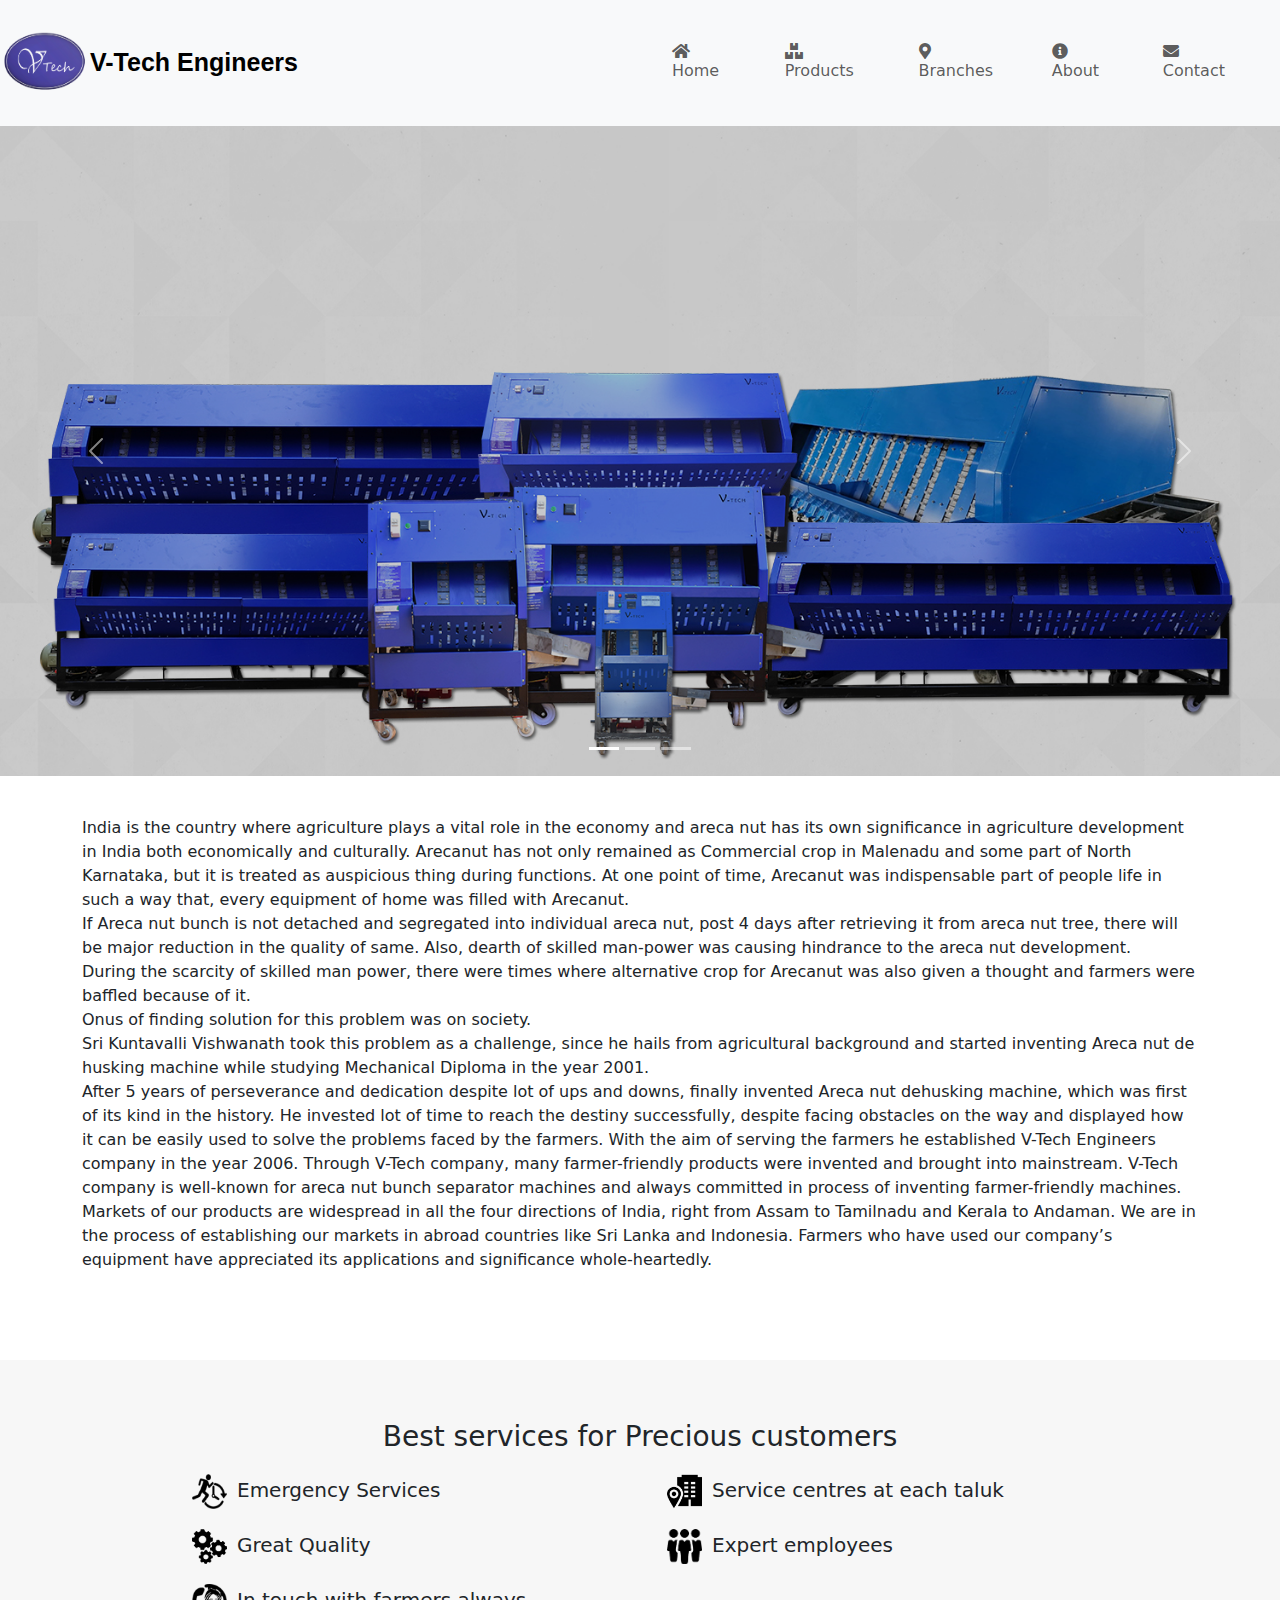
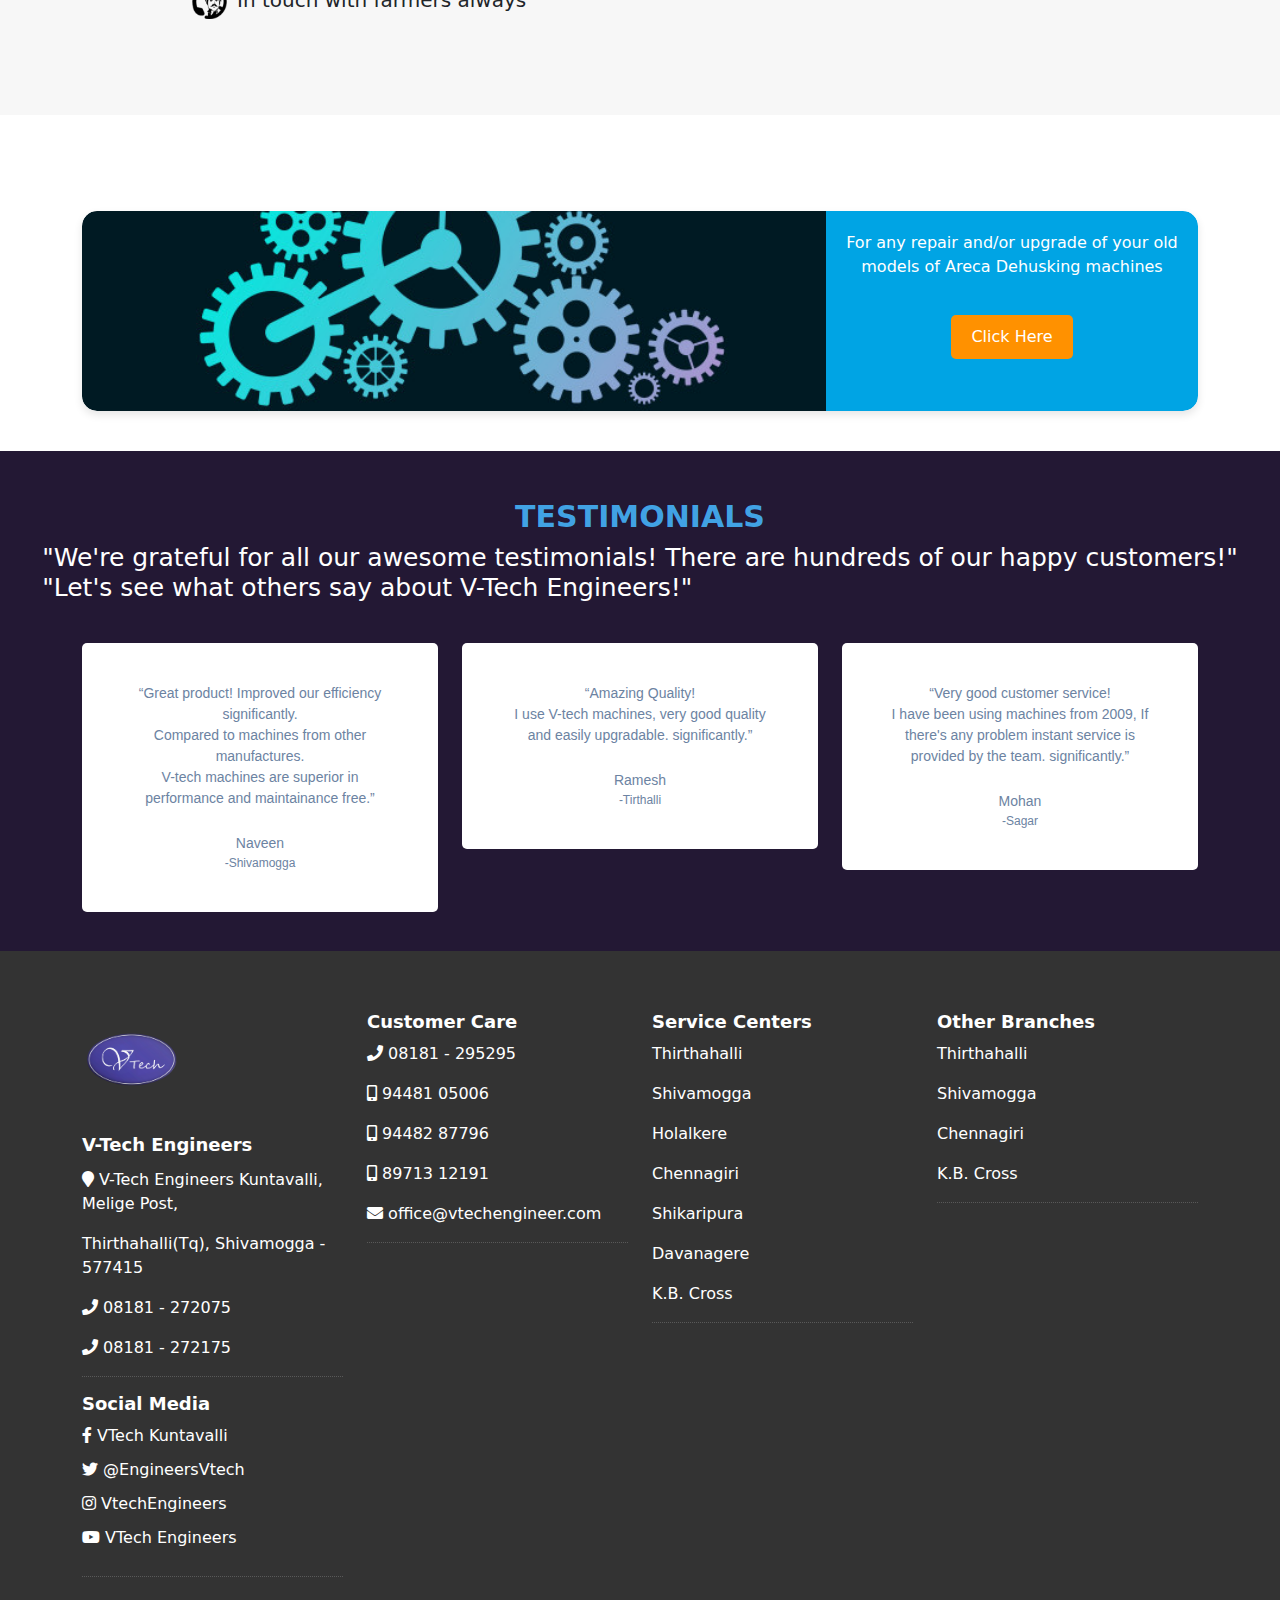
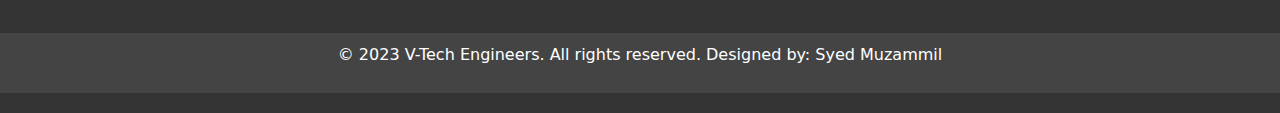
<file: Index.html>
<html>

<head>
  <title>V-Tech Engineers</title>
  <link rel="stylesheet" href="styles.css">
  <link href="https://cdn.jsdelivr.net/npm/bootstrap@5.3.3/dist/css/bootstrap.min.css" rel="stylesheet">
  <link rel="icon" type="image/x-icon" href="./images/Vtechnewlogo.png">
  <script src="https://cdn.jsdelivr.net/npm/bootstrap@5.3.3/dist/js/bootstrap.bundle.min.js"></script>
  <script src="https://cdnjs.cloudflare.com/ajax/libs/jquery/3.2.1/jquery.min.js"></script>
  <link rel="stylesheet" href="https://cdnjs.cloudflare.com/ajax/libs/font-awesome/5.15.3/css/all.min.css" />
  <script src="https://ajax.googleapis.com/ajax/libs/jquery/3.7.1/jquery.min.js"></script>
  <script src="https://maxcdn.bootstrapcdn.com/bootstrap/3.4.1/js/bootstrap.min.js"></script>
  <header>
    <!-- Navbar -->
    <nav class="navbar navbar-expand-lg navbar-light bg-light container-fluid">
      <div class="d-flex align-items-center">
        <span><img class="logo" src="./images/Vtechnewlogo.png" alt="logo"
            style=" top: -30px; width: 90px; height: 110px;"></span>
        <a class="navbar-brand" href="#"
          style="font-size: 25px; font-family: Verdana, Geneva, Tahoma, sans-serif; font-weight: bolder;">V-Tech
          Engineers</a>
      </div>
      <button class="navbar-toggler" type="button" data-toggle="collapse" data-target="#navbarNav"
        aria-controls="navbarNav" aria-expanded="false" aria-label="Toggle navigation">
        <span class="navbar-toggler-icon"></span>
      </button>
      <div style="margin-left: 350px;" class="collapse navbar-collapse" id="navbarNav">
        <ul class="navbar-nav d-flex justify-content-around">
          <li class="nav-item active mr-4">
            <a class="nav-link" href="/" data-toggle="tooltip" data-placement="bottom" title="Home">
              <i class="fas fa-home"></i> Home
            </a>
          </li>
          <li class="nav-item mr-4">
            <a class="nav-link" href="./products.html" data-toggle="tooltip" data-placement="bottom" title="Products">
              <i class="fas fa-boxes"></i> Products
            </a>
          </li>
          <li class="nav-item mr-4">
            <a class="nav-link" href="./branches.html" data-toggle="tooltip" data-placement="bottom" title="Branches">
              <i class="fas fa-map-marker-alt"></i> Branches
            </a>
          </li>
          <li class="nav-item mr-4">
            <a class="nav-link" href="./about.html" data-toggle="tooltip" data-placement="bottom" title="About">
              <i class="fas fa-info-circle"></i> About
            </a>
          </li>
          <li class="nav-item">
            <a class="nav-link" href="./contact.html" data-toggle="tooltip" data-placement="bottom" title="Contact">
              <i class="fas fa-envelope"></i> Contact
            </a>
          </li>
        </ul>
      </div>
    </nav>
  </header>
</head>

<body>
  <!-- Carousel -->
  <div id="hero-carousel" class="carousel slide" data-bs-ride="carousel">
    <div class="carousel-indicators">
      <button type="button" data-bs-target="#hero-carousel" data-bs-slide-to="0" class="active" aria-current="true" aria-label="Slide 1"></button>
      <button type="button" data-bs-target="#hero-carousel" data-bs-slide-to="1" aria-label="Slide 2"></button>
      <button type="button" data-bs-target="#hero-carousel" data-bs-slide-to="2" aria-label="Slide 3"></button>
    </div>

    <div class="carousel-inner">
      <div class="carousel-item active c-item">
        <img src="./images/scroll images/web_2.jpg" class="d-block w-100 c-img" alt="Slide 1">
      </div>
      <div class="carousel-item c-item">
        <img src="./images/scroll images/web_3.jpg" class="d-block w-100 c-img" alt="Slide 2">
      </div>
      <div class="carousel-item c-item">
        <img src="./images/scroll images/web_1.jpg" class="d-block w-100 c-img" alt="Slide 3">
      </div>
    </div>
    <button class="carousel-control-prev" type="button" data-bs-target="#hero-carousel" data-bs-slide="prev">
      <span class="carousel-control-prev-icon" aria-hidden="true"></span>
      <span class="visually-hidden">Previous</span>
    </button>
    <button class="carousel-control-next" type="button" data-bs-target="#hero-carousel" data-bs-slide="next">
      <span class="carousel-control-next-icon" aria-hidden="true"></span>
      <span class="visually-hidden">Next</span>
    </button>
  </div>
<!-- Home About Us -->
  <div class="home_about_us" class="background-color">
    <div class="container" .container-fluid>
      <p>India is the country where agriculture plays a vital role in the economy and areca nut has its own significance
        in agriculture development in India both economically and culturally. Arecanut has not only remained as
        Commercial crop in Malenadu and some part of North Karnataka, but it is treated as auspicious thing during
        functions. At one point of time, Arecanut was indispensable part of people life in such a way that, every
        equipment of home was filled with Arecanut. </br>
        If Areca nut bunch is not detached and segregated into individual areca nut, post 4 days after retrieving it
        from areca nut tree, there will be major reduction in the quality of same. Also, dearth of skilled man-power was
        causing hindrance to the areca nut development.</br>

        During the scarcity of skilled man power, there were times where alternative crop for Arecanut was also given a
        thought and farmers were baffled because of it.</br>

        Onus of finding solution for this problem was on society.</br>

        Sri Kuntavalli Vishwanath took this problem as a challenge, since he hails from agricultural background and
        started inventing Areca nut de husking machine while studying Mechanical Diploma in the year 2001.</br>

        After 5 years of perseverance and dedication despite lot of ups and downs, finally invented Areca nut dehusking
        machine, which was first of its kind in the history. He invested lot of time to reach the destiny successfully,
        despite facing obstacles on the way and displayed how it can be easily used to solve the problems faced by the
        farmers. With the aim of serving the farmers he established V-Tech Engineers company in the year 2006. Through
        V-Tech company, many farmer-friendly products were invented and brought into mainstream. V-Tech company is
        well-known for areca nut bunch separator machines and always committed in process of inventing farmer-friendly
        machines.</br>

        Markets of our products are widespread in all the four directions of India, right from Assam to Tamilnadu and
        Kerala to Andaman. We are in the process of establishing our markets in abroad countries like Sri Lanka and
        Indonesia. Farmers who have used our company’s equipment have appreciated its applications and significance
        whole-heartedly.</br></br>

      </p>
    </div>
  </div>
  </div>
  <br>
  <div class="services-container">
    <div class="container">
      <h3 class="services_head text-center">Best services for Precious customers</h3>
      <div class="row justify-content-center">
        <div class="col-sm-10">
          <ul class="list-unstyled">
            <div class="services_list_row row">
              <div class="col-sm-6">
                <li class="service_content">
                  <span><img class="ser" src="./images/services_img/emergency.png" alt="emergency"></span>Emergency
                  Services
                </li>
                <li class="service_content">
                  <span><img class="ser" src="./images/services_img/qual.png" alt="quality"></span>Great Quality
                </li>
                <li class="service_content">
                  <span><img class="ser" src="./images/services_img/help.png" alt="help"></span>In touch with farmers
                  always
                </li>
              </div>
              <div class="col-sm-6">
                <li class="service_content">
                  <span><img class="ser" src="./images/services_img/serv.png" alt="service"></span>Service centres at
                  each
                  taluk
                </li>
                <li class="service_content">
                  <span><img class="ser" src="./images/services_img/exper.png" alt="expert"></span>Expert employees
                </li>
              </div>
            </div>
          </ul>
        </div>
      </div>
    </div>
  </div>
  <br>
  </div>
  <br>

  <div class="container mt-5">
    <div class="custom-container">
      <div class="image-division col-md-8">
        <img src="./images/services_img/update.jpg" alt="Gears" class="img-fluid">
      </div>
      <div class="text-division col-md-4">
        <p>For any repair and/or upgrade of your old models of Areca Dehusking machines</p>
        <!-- Modal Trigger Button -->
        <button type="button" data-toggle="modal" data-target="#repairModal">
          Click Here
        </button>
      </div>
    </div>
  </div>

  <!-- Modal Structure -->
  <div class="modal fade" id="repairModal" tabindex="-1" role="dialog" aria-labelledby="repairModalLabel"
    aria-hidden="true">
    <div class="modal-dialog" role="document">
      <div class="modal-content">
        <div class="modal-header">
          <h5 class="modal-title" id="repairModalLabel">Repair/Upgrade Request Form</h5>
          <button type="button" class="close" data-dismiss="modal" aria-label="Close">
            <span aria-hidden="true">&times;</span>
          </button>
        </div>
        <div class="modal-body">
          <form>
            <div class="form-group">
              <label for="name">Name</label>
              <input type="text" class="form-control" id="name" placeholder="Enter your name">
            </div>
            <div class="form-group">
              <label for="email">Email</label>
              <input type="email" class="form-control" id="email" placeholder="Enter your email">
            </div>
            <div class="form-group">
              <label for="machineModel">Machine Model</label>
              <input type="text" class="form-control" id="machineModel" placeholder="Enter machine model">
            </div>
            <div class="form-group">
              <label for="details">Details</label>
              <textarea class="form-control" id="details" rows="3"
                placeholder="Describe the issue or upgrade"></textarea>
            </div>
          </form>
        </div>
        <div class="modal-footer">
          <button type="button" class="btn btn-secondary" data-dismiss="modal">Close</button>
          <button type="button" class="btn btn-primary">Submit</button>
        </div>
      </div>
    </div>
  </div>

  <!-- Testimonials -->
  <section class="home-testimonial">
    <div class="container-fluid">
      <div class="row d-flex justify-content-center testimonial-pos">
        <div class="col-md-12 pt-4 d-flex justify-content-center ">
          <h1>Testimonials</h1>
        </div>
        <div class="col-md-12 d-flex justify-content-center">
          <h3 class="lead text-white">
            "We're grateful for all our awesome testimonials! There are hundreds of our happy customers!"
            <br>
            "Let's see what others say about V-Tech Engineers!"
          </h3>
        </div>
      </div>
      <section class="home-testimonial-bottom">
        <div class="container testimonial-inner">
          <div class="row d-flex justify-content-center">
            <div class="col-md-4 style-3">
              <div class="tour-item ">
                <div class="tour-desc bg-white">
                  <div class="tour-text color-grey-3 text-center">&ldquo;Great product! Improved our efficiency
                    significantly.<br>Compared to machines from other manufactures. <br>V-tech machines are superior in performance and maintainance free.&rdquo;</div><br>
                  <div class="link-name d-flex justify-content-center">Naveen</div>
                  <div class="link-position d-flex justify-content-center">-Shivamogga</div>
                </div>
              </div>
            </div>
            <div class="col-md-4 style-3">
              <div class="tour-item ">
                <div class="tour-desc bg-white">
                  <div class="tour-text color-grey-3 text-center">&ldquo;Amazing Quality! <br>I use V-tech machines, very good quality and easily upgradable.
                    significantly.&rdquo;</div><br>
                  <div class="link-name d-flex justify-content-center">Ramesh</div>
                  <div class="link-position d-flex justify-content-center">-Tirthalli</div>
                </div>
              </div>
            </div>
            <div class="col-md-4 style-3">
              <div class="tour-item ">
                <div class="tour-desc bg-white">
                  <div class="tour-text color-grey-3 text-center">&ldquo;Very good customer service! <br> I have been using machines from 2009, If there's any problem instant service is provided by the team.
                    significantly.&rdquo;</div><br>
                  <div class="link-name d-flex justify-content-center">Mohan</div>
                  <div class="link-position d-flex justify-content-center">-Sagar</div>
                </div>
              </div>
            </div>
          </div>
      </section>
    </div>
  </section>

  <!-- Footer -->
  <footer class="footer">
    <div class="container">
      <div class="row">
        <div class="col-md-3">
          <img src="./images/footerlogo.png" alt="V-Tech Engineers Logo" class="logo">
          <p class="company-name">V-Tech Engineers</p>
          <p><i class="fas fa-map-marker"></i> V-Tech Engineers Kuntavalli, Melige Post,</p>
          <p> Thirthahalli(Tq), Shivamogga - 577415</p>
          <p><i class="fas fa-phone"></i> 08181 - 272075</p>
          <p><i class="fas fa-phone"></i> 08181 - 272175</p>
          <hr style="border-top: 1px dotted #ccc;">
        </div>
        <div class="col-md-3">
          <h5 class="footer-heading">Customer Care</h5>
          <p><i class="fas fa-phone"></i> 08181 - 295295</p>
          <p><i class="fas fa-mobile-alt"></i> 94481 05006</p>
          <p><i class="fas fa-mobile-alt"></i> 94482 87796</p>
          <p><i class="fas fa-mobile-alt"></i> 89713 12191</p>
          <p><i class="fas fa-envelope"></i> office@vtechengineer.com</p>
          <hr style="border-top: 1px dotted #ccc;">
        </div>
        <div class="col-md-3">
          <h5 class="footer-heading">Service Centers</h5>
          <p>Thirthahalli</p>
          <p>Shivamogga</p>
          <p>Holalkere</p>
          <p>Chennagiri</p>
          <p>Shikaripura</p>
          <p>Davanagere</p>
          <p>K.B. Cross</p>
          <hr style="border-top: 1px dotted #ccc;">
        </div>
        <div class="col-md-3">
          <h5 class="footer-heading">Other Branches</h5>
          <p>Thirthahalli</p>
          <p>Shivamogga</p>
          <p>Chennagiri</p>
          <p>K.B. Cross</p>
          <hr style="border-top: 1px dotted #ccc;">
        </div>
        <div class="col-md-3">
          <h5 class="footer-heading">Social Media</h5>
          <ul class="list-inline">
            <li class="list-inline-item">
              <a href="https://www.facebook.com/vtech.kuntavalli.94" target="_blank">
                <i class="fab fa-facebook-f" aria-hidden="true"></i>
                VTech Kuntavalli
              </a>
            </li>
            <li class="list-inline-item">
              <a href="https://x.com/EngineersVtech?s=09" target="_blank">
                <i class="fab fa-twitter" aria-hidden="true"></i>
                @EngineersVtech
              </a>
            </li>
            <li class="list-inline-item">
              <a href="https://www.instagram.com/vtechengineers/?igshid=1mxry6f9xk9eo" target="_blank">
                <i class="fab fa-instagram" aria-hidden="true"></i>
                VtechEngineers
              </a>
            </li>
            <li class="list-inline-item">
              <a href="https://www.youtube.com/channel/UCa3HU3eI46FSh1JM4jepTBg" target="_blank">
                <i class="fab fa-youtube" aria-hidden="true"></i>
                VTech Engineers
              </a>
            </li>
          </ul>
          <hr style="border-top: 1px dotted #ccc;">
        </div>
      </div>
    </div>
    <div class="footer-bottom">
      <p class="text-center">&copy; 2023 V-Tech Engineers. All rights reserved. Designed by: Syed Muzammil</p>
    </div>
  </footer>
  <script src="https://code.jquery.com/jquery-3.5.1.slim.min.js"></script>
  <script src="https://cdn.jsdelivr.net/npm/@popperjs/core@2.9.2/dist/umd/popper.min.js"></script>
  <script src="https://stackpath.bootstrapcdn.com/bootstrap/4.5.2/js/bootstrap.min.js"></script>
</body>

</html>
</file>
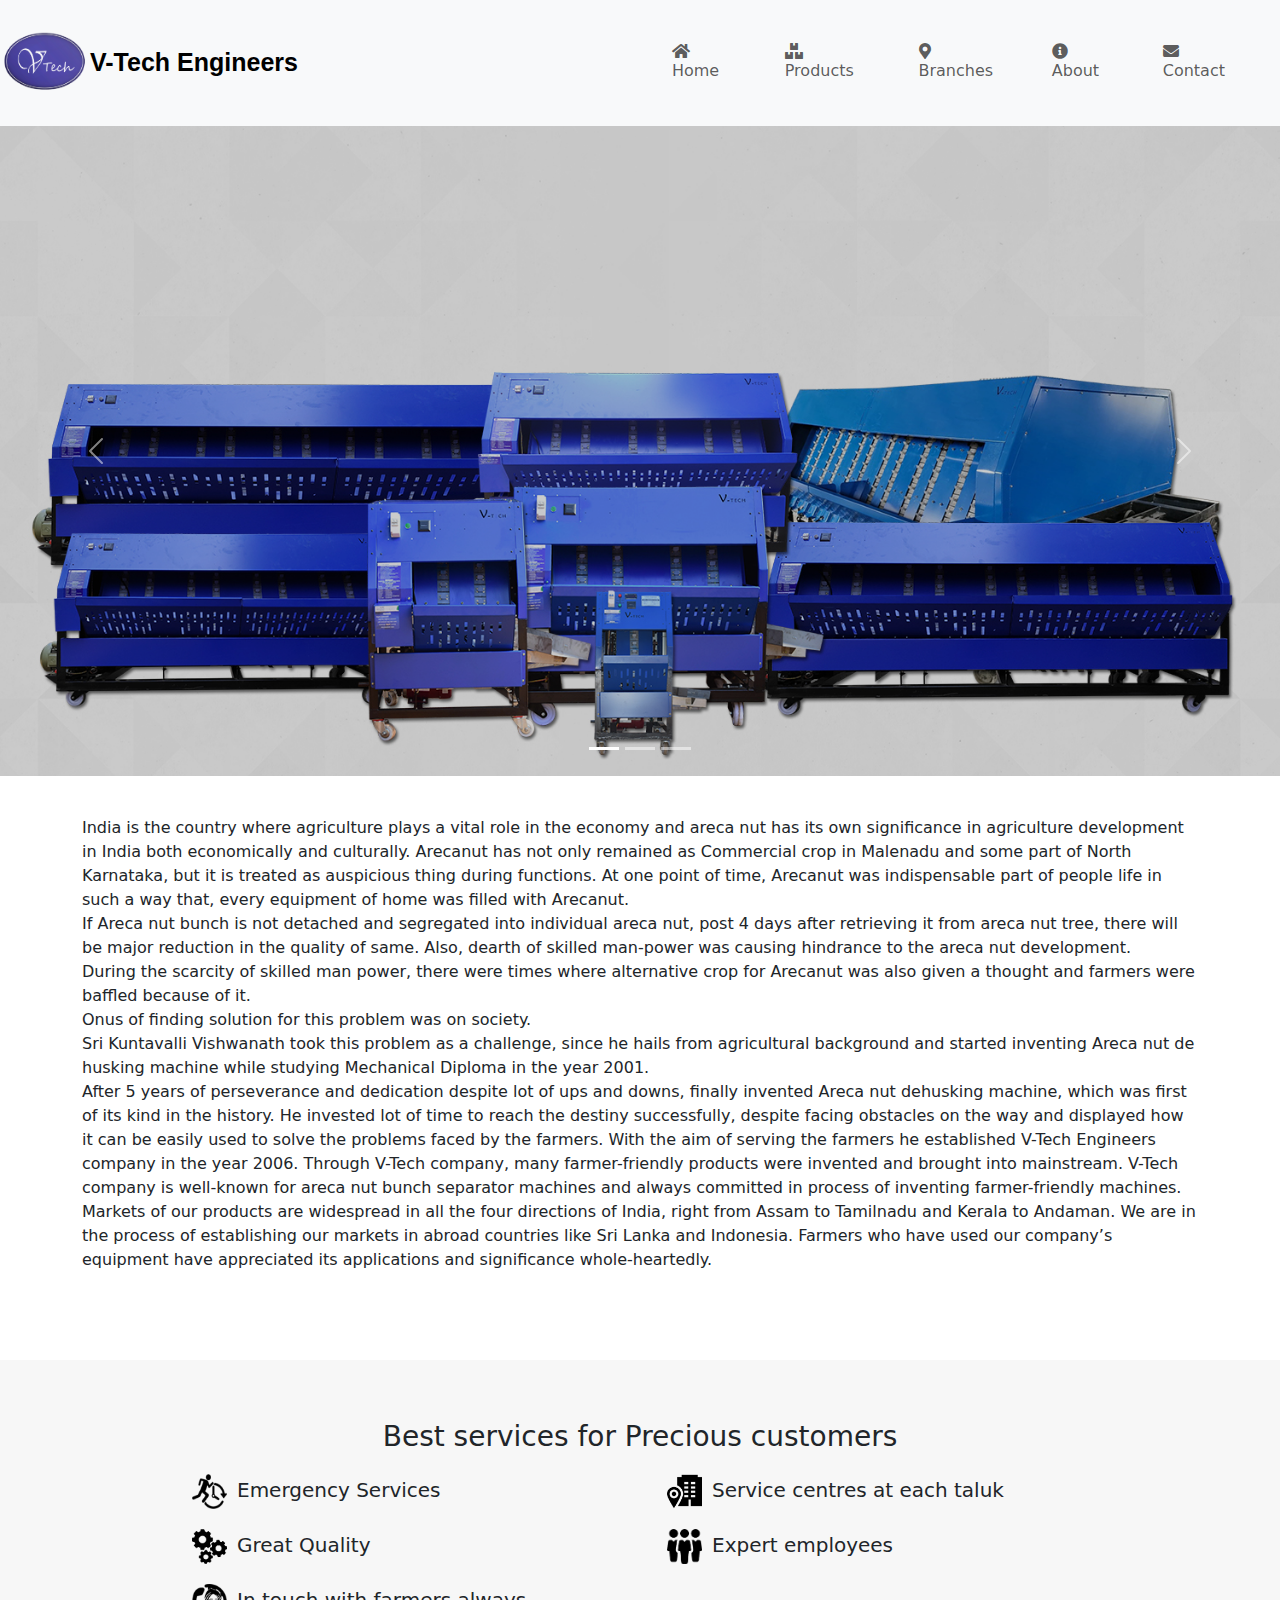
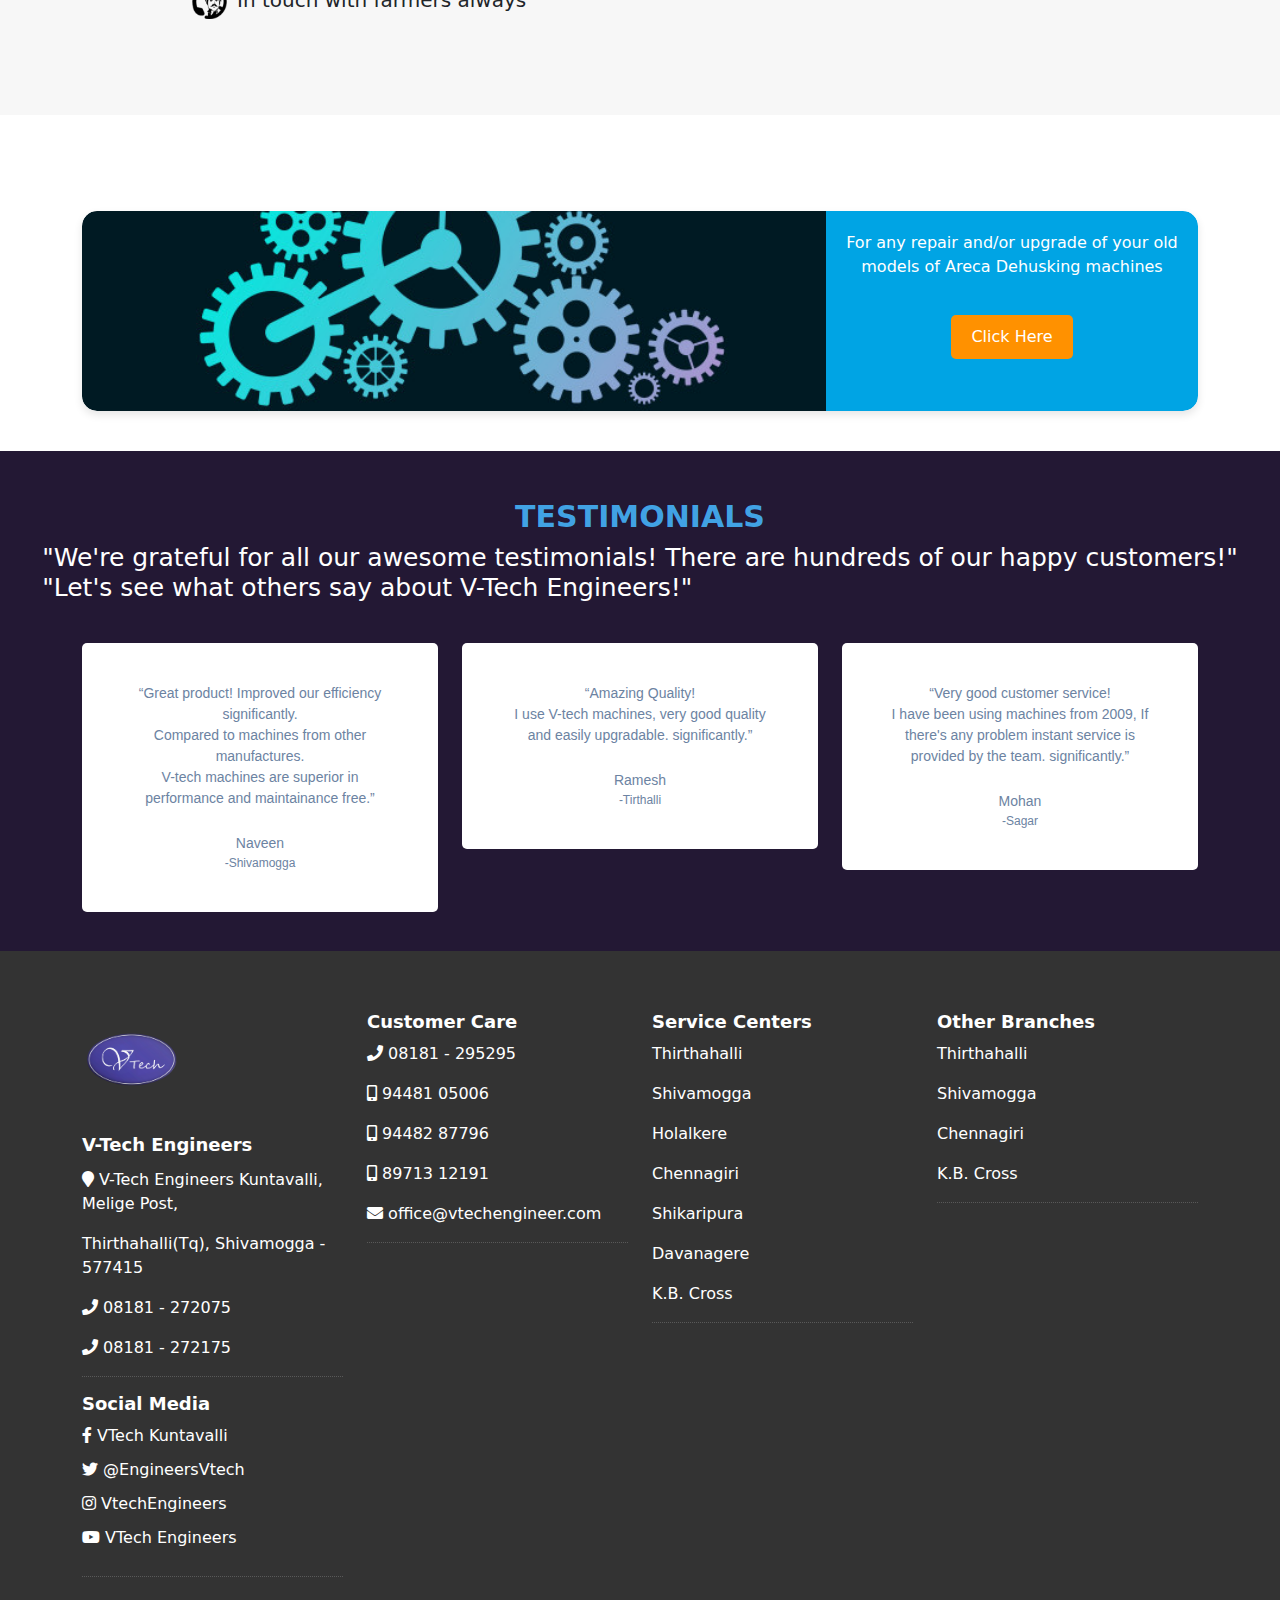
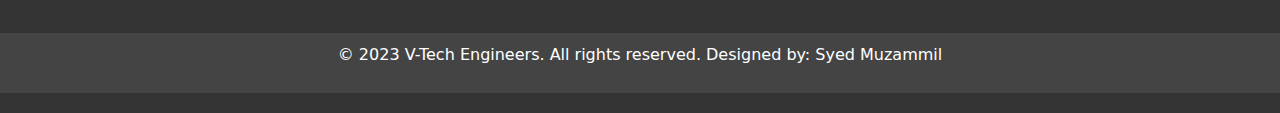
<file: index.html>
<html>

<head>
  <title>V-Tech Engineers</title>
  <link rel="stylesheet" href="styles.css">
  <link href="https://cdn.jsdelivr.net/npm/bootstrap@5.3.3/dist/css/bootstrap.min.css" rel="stylesheet">
  <link rel="icon" type="image/x-icon" href="./images/Vtechnewlogo.png">
  <script src="https://cdn.jsdelivr.net/npm/bootstrap@5.3.3/dist/js/bootstrap.bundle.min.js"></script>
  <script src="https://cdnjs.cloudflare.com/ajax/libs/jquery/3.2.1/jquery.min.js"></script>
  <link rel="stylesheet" href="https://cdnjs.cloudflare.com/ajax/libs/font-awesome/5.15.3/css/all.min.css" />
  <script src="https://ajax.googleapis.com/ajax/libs/jquery/3.7.1/jquery.min.js"></script>
  <script src="https://maxcdn.bootstrapcdn.com/bootstrap/3.4.1/js/bootstrap.min.js"></script>
  <header>
    <!-- Navbar -->
    <nav class="navbar navbar-expand-lg navbar-light bg-light container-fluid">
      <div class="d-flex align-items-center">
        <span><img class="logo" src="./images/Vtechnewlogo.png" alt="logo"
            style=" top: -30px; width: 90px; height: 110px;"></span>
        <a class="navbar-brand" href="#"
          style="font-size: 25px; font-family: Verdana, Geneva, Tahoma, sans-serif; font-weight: bolder;">V-Tech
          Engineers</a>
      </div>
      <button class="navbar-toggler" type="button" data-toggle="collapse" data-target="#navbarNav"
        aria-controls="navbarNav" aria-expanded="false" aria-label="Toggle navigation">
        <span class="navbar-toggler-icon"></span>
      </button>
      <div style="margin-left: 350px;" class="collapse navbar-collapse" id="navbarNav">
        <ul class="navbar-nav d-flex justify-content-around">
          <li class="nav-item active mr-4">
            <a class="nav-link" href="/" data-toggle="tooltip" data-placement="bottom" title="Home">
              <i class="fas fa-home"></i> Home
            </a>
          </li>
          <li class="nav-item mr-4">
            <a class="nav-link" href="./products.html" data-toggle="tooltip" data-placement="bottom" title="Products">
              <i class="fas fa-boxes"></i> Products
            </a>
          </li>
          <li class="nav-item mr-4">
            <a class="nav-link" href="./branches.html" data-toggle="tooltip" data-placement="bottom" title="Branches">
              <i class="fas fa-map-marker-alt"></i> Branches
            </a>
          </li>
          <li class="nav-item mr-4">
            <a class="nav-link" href="./about.html" data-toggle="tooltip" data-placement="bottom" title="About">
              <i class="fas fa-info-circle"></i> About
            </a>
          </li>
          <li class="nav-item">
            <a class="nav-link" href="./contact.html" data-toggle="tooltip" data-placement="bottom" title="Contact">
              <i class="fas fa-envelope"></i> Contact
            </a>
          </li>
        </ul>
      </div>
    </nav>
  </header>
</head>

<body>
  <!-- Carousel -->
  <div id="hero-carousel" class="carousel slide" data-bs-ride="carousel">
    <div class="carousel-indicators">
      <button type="button" data-bs-target="#hero-carousel" data-bs-slide-to="0" class="active" aria-current="true" aria-label="Slide 1"></button>
      <button type="button" data-bs-target="#hero-carousel" data-bs-slide-to="1" aria-label="Slide 2"></button>
      <button type="button" data-bs-target="#hero-carousel" data-bs-slide-to="2" aria-label="Slide 3"></button>
    </div>

    <div class="carousel-inner">
      <div class="carousel-item active c-item">
        <img src="./images/scroll images/web_2.jpg" class="d-block w-100 c-img" alt="Slide 1">
      </div>
      <div class="carousel-item c-item">
        <img src="./images/scroll images/web_3.jpg" class="d-block w-100 c-img" alt="Slide 2">
      </div>
      <div class="carousel-item c-item">
        <img src="./images/scroll images/web_1.jpg" class="d-block w-100 c-img" alt="Slide 3">
      </div>
    </div>
    <button class="carousel-control-prev" type="button" data-bs-target="#hero-carousel" data-bs-slide="prev">
      <span class="carousel-control-prev-icon" aria-hidden="true"></span>
      <span class="visually-hidden">Previous</span>
    </button>
    <button class="carousel-control-next" type="button" data-bs-target="#hero-carousel" data-bs-slide="next">
      <span class="carousel-control-next-icon" aria-hidden="true"></span>
      <span class="visually-hidden">Next</span>
    </button>
  </div>
<!-- Home About Us -->
  <div class="home_about_us" class="background-color">
    <div class="container" .container-fluid>
      <p>India is the country where agriculture plays a vital role in the economy and areca nut has its own significance
        in agriculture development in India both economically and culturally. Arecanut has not only remained as
        Commercial crop in Malenadu and some part of North Karnataka, but it is treated as auspicious thing during
        functions. At one point of time, Arecanut was indispensable part of people life in such a way that, every
        equipment of home was filled with Arecanut. </br>
        If Areca nut bunch is not detached and segregated into individual areca nut, post 4 days after retrieving it
        from areca nut tree, there will be major reduction in the quality of same. Also, dearth of skilled man-power was
        causing hindrance to the areca nut development.</br>

        During the scarcity of skilled man power, there were times where alternative crop for Arecanut was also given a
        thought and farmers were baffled because of it.</br>

        Onus of finding solution for this problem was on society.</br>

        Sri Kuntavalli Vishwanath took this problem as a challenge, since he hails from agricultural background and
        started inventing Areca nut de husking machine while studying Mechanical Diploma in the year 2001.</br>

        After 5 years of perseverance and dedication despite lot of ups and downs, finally invented Areca nut dehusking
        machine, which was first of its kind in the history. He invested lot of time to reach the destiny successfully,
        despite facing obstacles on the way and displayed how it can be easily used to solve the problems faced by the
        farmers. With the aim of serving the farmers he established V-Tech Engineers company in the year 2006. Through
        V-Tech company, many farmer-friendly products were invented and brought into mainstream. V-Tech company is
        well-known for areca nut bunch separator machines and always committed in process of inventing farmer-friendly
        machines.</br>

        Markets of our products are widespread in all the four directions of India, right from Assam to Tamilnadu and
        Kerala to Andaman. We are in the process of establishing our markets in abroad countries like Sri Lanka and
        Indonesia. Farmers who have used our company’s equipment have appreciated its applications and significance
        whole-heartedly.</br></br>

      </p>
    </div>
  </div>
  </div>
  <br>
  <div class="services-container">
    <div class="container">
      <h3 class="services_head text-center">Best services for Precious customers</h3>
      <div class="row justify-content-center">
        <div class="col-sm-10">
          <ul class="list-unstyled">
            <div class="services_list_row row">
              <div class="col-sm-6">
                <li class="service_content">
                  <span><img class="ser" src="./images/services_img/emergency.png" alt="emergency"></span>Emergency
                  Services
                </li>
                <li class="service_content">
                  <span><img class="ser" src="./images/services_img/qual.png" alt="quality"></span>Great Quality
                </li>
                <li class="service_content">
                  <span><img class="ser" src="./images/services_img/help.png" alt="help"></span>In touch with farmers
                  always
                </li>
              </div>
              <div class="col-sm-6">
                <li class="service_content">
                  <span><img class="ser" src="./images/services_img/serv.png" alt="service"></span>Service centres at
                  each
                  taluk
                </li>
                <li class="service_content">
                  <span><img class="ser" src="./images/services_img/exper.png" alt="expert"></span>Expert employees
                </li>
              </div>
            </div>
          </ul>
        </div>
      </div>
    </div>
  </div>
  <br>
  </div>
  <br>

  <div class="container mt-5">
    <div class="custom-container">
      <div class="image-division col-md-8">
        <img src="./images/services_img/update.jpg" alt="Gears" class="img-fluid">
      </div>
      <div class="text-division col-md-4">
        <p>For any repair and/or upgrade of your old models of Areca Dehusking machines</p>
        <!-- Modal Trigger Button -->
        <button type="button" data-toggle="modal" data-target="#repairModal">
          Click Here
        </button>
      </div>
    </div>
  </div>

  <!-- Modal Structure -->
  <div class="modal fade" id="repairModal" tabindex="-1" role="dialog" aria-labelledby="repairModalLabel"
    aria-hidden="true">
    <div class="modal-dialog" role="document">
      <div class="modal-content">
        <div class="modal-header">
          <h5 class="modal-title" id="repairModalLabel">Repair/Upgrade Request Form</h5>
          <button type="button" class="close" data-dismiss="modal" aria-label="Close">
            <span aria-hidden="true">&times;</span>
          </button>
        </div>
        <div class="modal-body">
          <form>
            <div class="form-group">
              <label for="name">Name</label>
              <input type="text" class="form-control" id="name" placeholder="Enter your name">
            </div>
            <div class="form-group">
              <label for="email">Email</label>
              <input type="email" class="form-control" id="email" placeholder="Enter your email">
            </div>
            <div class="form-group">
              <label for="machineModel">Machine Model</label>
              <input type="text" class="form-control" id="machineModel" placeholder="Enter machine model">
            </div>
            <div class="form-group">
              <label for="details">Details</label>
              <textarea class="form-control" id="details" rows="3"
                placeholder="Describe the issue or upgrade"></textarea>
            </div>
          </form>
        </div>
        <div class="modal-footer">
          <button type="button" class="btn btn-secondary" data-dismiss="modal">Close</button>
          <button type="button" class="btn btn-primary">Submit</button>
        </div>
      </div>
    </div>
  </div>

  <!-- Testimonials -->
  <section class="home-testimonial">
    <div class="container-fluid">
      <div class="row d-flex justify-content-center testimonial-pos">
        <div class="col-md-12 pt-4 d-flex justify-content-center ">
          <h1>Testimonials</h1>
        </div>
        <div class="col-md-12 d-flex justify-content-center">
          <h3 class="lead text-white">
            "We're grateful for all our awesome testimonials! There are hundreds of our happy customers!"
            <br>
            "Let's see what others say about V-Tech Engineers!"
          </h3>
        </div>
      </div>
      <section class="home-testimonial-bottom">
        <div class="container testimonial-inner">
          <div class="row d-flex justify-content-center">
            <div class="col-md-4 style-3">
              <div class="tour-item ">
                <div class="tour-desc bg-white">
                  <div class="tour-text color-grey-3 text-center">&ldquo;Great product! Improved our efficiency
                    significantly.<br>Compared to machines from other manufactures. <br>V-tech machines are superior in performance and maintainance free.&rdquo;</div><br>
                  <div class="link-name d-flex justify-content-center">Naveen</div>
                  <div class="link-position d-flex justify-content-center">-Shivamogga</div>
                </div>
              </div>
            </div>
            <div class="col-md-4 style-3">
              <div class="tour-item ">
                <div class="tour-desc bg-white">
                  <div class="tour-text color-grey-3 text-center">&ldquo;Amazing Quality! <br>I use V-tech machines, very good quality and easily upgradable.
                    significantly.&rdquo;</div><br>
                  <div class="link-name d-flex justify-content-center">Ramesh</div>
                  <div class="link-position d-flex justify-content-center">-Tirthalli</div>
                </div>
              </div>
            </div>
            <div class="col-md-4 style-3">
              <div class="tour-item ">
                <div class="tour-desc bg-white">
                  <div class="tour-text color-grey-3 text-center">&ldquo;Very good customer service! <br> I have been using machines from 2009, If there's any problem instant service is provided by the team.
                    significantly.&rdquo;</div><br>
                  <div class="link-name d-flex justify-content-center">Mohan</div>
                  <div class="link-position d-flex justify-content-center">-Sagar</div>
                </div>
              </div>
            </div>
          </div>
      </section>
    </div>
  </section>

  <!-- Footer -->
  <footer class="footer">
    <div class="container">
      <div class="row">
        <div class="col-md-3">
          <img src="./images/footerlogo.png" alt="V-Tech Engineers Logo" class="logo">
          <p class="company-name">V-Tech Engineers</p>
          <p><i class="fas fa-map-marker"></i> V-Tech Engineers Kuntavalli, Melige Post,</p>
          <p> Thirthahalli(Tq), Shivamogga - 577415</p>
          <p><i class="fas fa-phone"></i> 08181 - 272075</p>
          <p><i class="fas fa-phone"></i> 08181 - 272175</p>
          <hr style="border-top: 1px dotted #ccc;">
        </div>
        <div class="col-md-3">
          <h5 class="footer-heading">Customer Care</h5>
          <p><i class="fas fa-phone"></i> 08181 - 295295</p>
          <p><i class="fas fa-mobile-alt"></i> 94481 05006</p>
          <p><i class="fas fa-mobile-alt"></i> 94482 87796</p>
          <p><i class="fas fa-mobile-alt"></i> 89713 12191</p>
          <p><i class="fas fa-envelope"></i> office@vtechengineer.com</p>
          <hr style="border-top: 1px dotted #ccc;">
        </div>
        <div class="col-md-3">
          <h5 class="footer-heading">Service Centers</h5>
          <p>Thirthahalli</p>
          <p>Shivamogga</p>
          <p>Holalkere</p>
          <p>Chennagiri</p>
          <p>Shikaripura</p>
          <p>Davanagere</p>
          <p>K.B. Cross</p>
          <hr style="border-top: 1px dotted #ccc;">
        </div>
        <div class="col-md-3">
          <h5 class="footer-heading">Other Branches</h5>
          <p>Thirthahalli</p>
          <p>Shivamogga</p>
          <p>Chennagiri</p>
          <p>K.B. Cross</p>
          <hr style="border-top: 1px dotted #ccc;">
        </div>
        <div class="col-md-3">
          <h5 class="footer-heading">Social Media</h5>
          <ul class="list-inline">
            <li class="list-inline-item">
              <a href="https://www.facebook.com/vtech.kuntavalli.94" target="_blank">
                <i class="fab fa-facebook-f" aria-hidden="true"></i>
                VTech Kuntavalli
              </a>
            </li>
            <li class="list-inline-item">
              <a href="https://x.com/EngineersVtech?s=09" target="_blank">
                <i class="fab fa-twitter" aria-hidden="true"></i>
                @EngineersVtech
              </a>
            </li>
            <li class="list-inline-item">
              <a href="https://www.instagram.com/vtechengineers/?igshid=1mxry6f9xk9eo" target="_blank">
                <i class="fab fa-instagram" aria-hidden="true"></i>
                VtechEngineers
              </a>
            </li>
            <li class="list-inline-item">
              <a href="https://www.youtube.com/channel/UCa3HU3eI46FSh1JM4jepTBg" target="_blank">
                <i class="fab fa-youtube" aria-hidden="true"></i>
                VTech Engineers
              </a>
            </li>
          </ul>
          <hr style="border-top: 1px dotted #ccc;">
        </div>
      </div>
    </div>
    <div class="footer-bottom">
      <p class="text-center">&copy; 2023 V-Tech Engineers. All rights reserved. Designed by: Syed Muzammil</p>
    </div>
  </footer>
  <script src="https://code.jquery.com/jquery-3.5.1.slim.min.js"></script>
  <script src="https://cdn.jsdelivr.net/npm/@popperjs/core@2.9.2/dist/umd/popper.min.js"></script>
  <script src="https://stackpath.bootstrapcdn.com/bootstrap/4.5.2/js/bootstrap.min.js"></script>
</body>

</html>
</file>
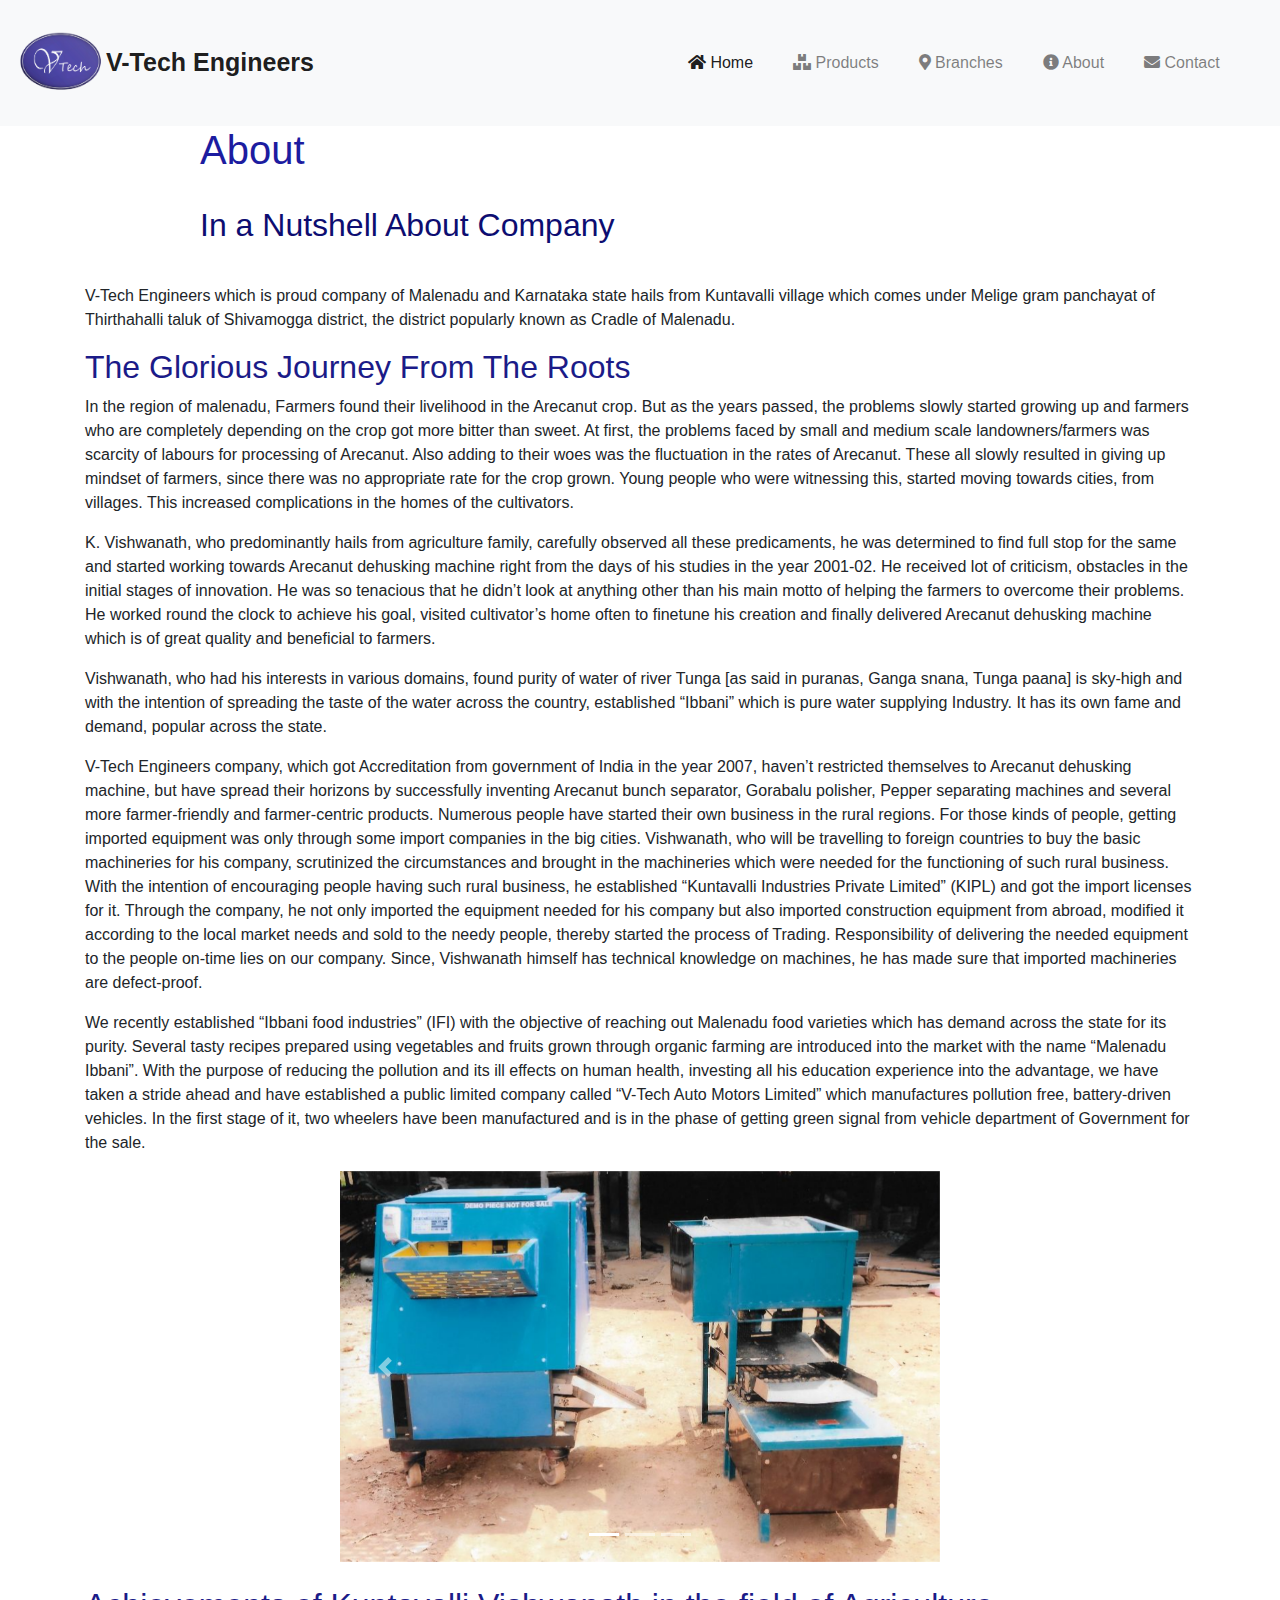
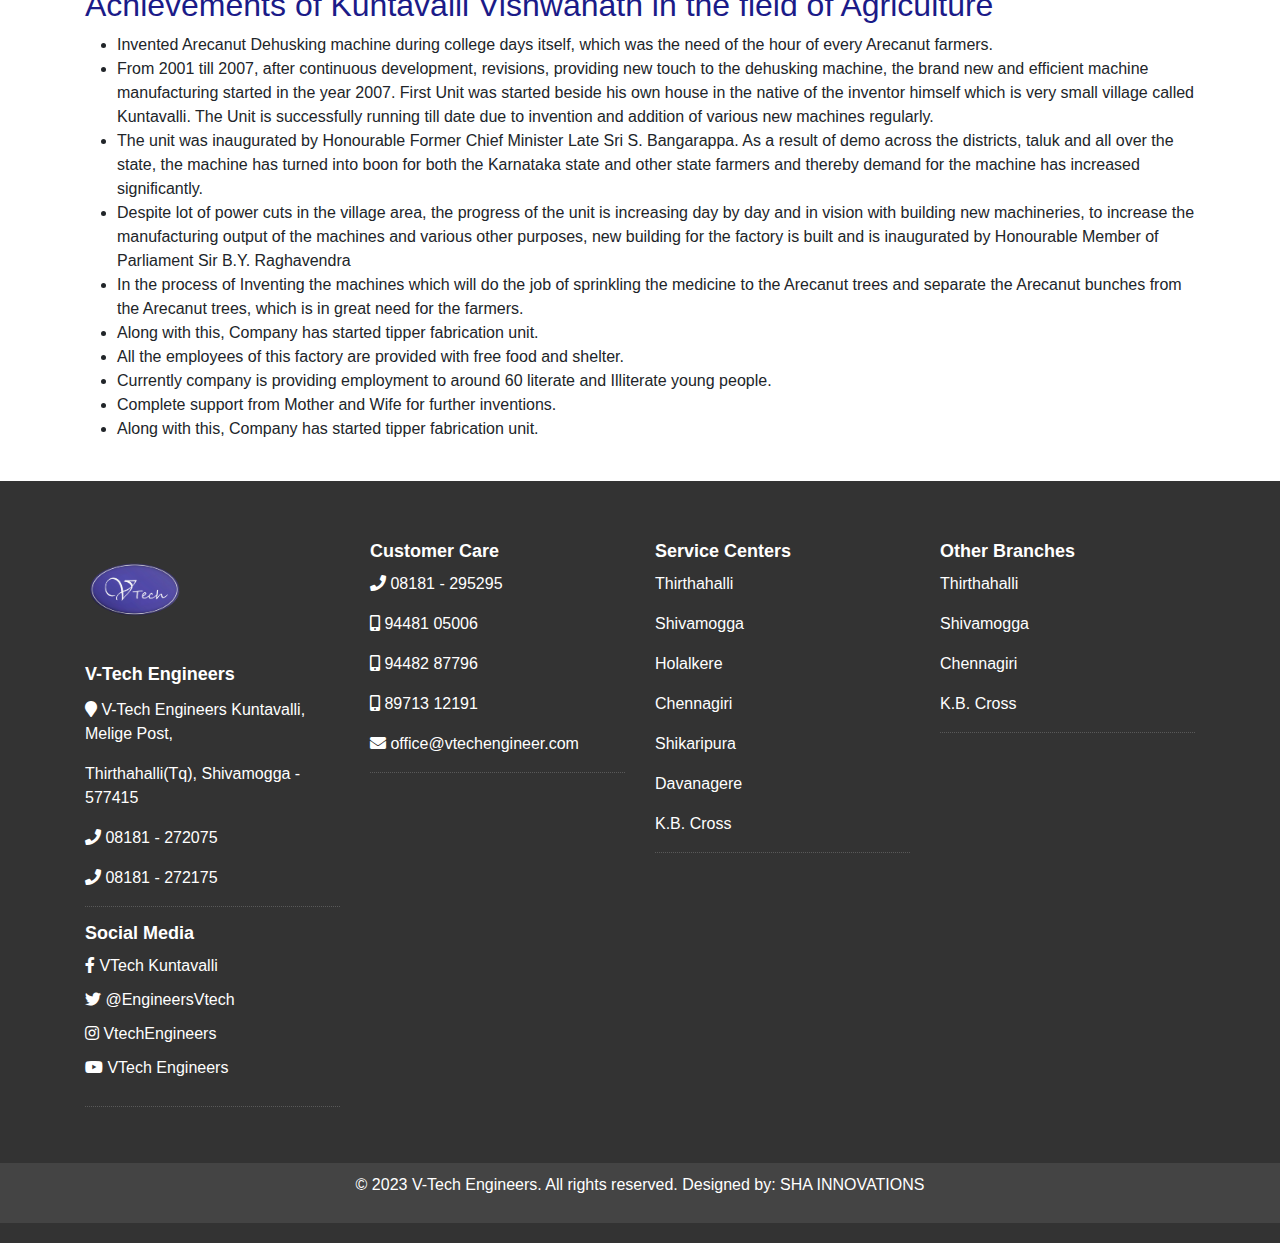
<file: about.html>
<!DOCTYPE html>
<html lang="en">

<head>
  <meta charset="UTF-8">
  <meta http-equiv="X-UA-Compatible" content="IE=edge">
  <meta name="viewport" content="width=device-width, initial-scale=1.0">
  <link rel="stylesheet" href="styles.css">
  <link href="https://cdn.jsdelivr.net/npm/bootstrap@5.3.3/dist/css/bootstrap.min.css" rel="stylesheet">
  <link rel="icon" type="image/x-icon" href="./Vtechnewlogo.png">
  <script src="https://cdn.jsdelivr.net/npm/bootstrap@5.3.3/dist/js/bootstrap.bundle.min.js"></script>
  <script src="https://cdnjs.cloudflare.com/ajax/libs/jquery/3.2.1/jquery.min.js"></script>
  <link rel="stylesheet" href="https://cdnjs.cloudflare.com/ajax/libs/font-awesome/5.15.3/css/all.min.css" />
  <link rel="stylesheet" href="https://cdn.jsdelivr.net/npm/bootstrap@4.0.0/dist/css/bootstrap.min.css"
    integrity="sha384-Gn5384xqQ1aoWXA+058RXPxPg6fy4IWvTNh0E263XmFcJlSAwiGgFAW/dAiS6JXm" crossorigin="anonymous">
  <title>V-Tech Engineers</title>
  <link rel="icon" type="image/x-icon" href="./images/Vtechnewlogo.png">
  <style>
    #carouselContainer {
      max-width: 600px;
      margin: 0 auto;
    }
  </style>
  <nav class="navbar navbar-expand-lg navbar-light bg-light container-fluid">
    <div class="d-flex align-items-center">
      <span><img class="logo" src="./images/Vtechnewlogo.png" alt="logo"
          style=" top: -30px; width: 90px; height: 110px;"></span>
      <a class="navbar-brand" href="#"
        style="font-size: 25px; font-family: Verdana, Geneva, Tahoma, sans-serif; font-weight: bolder;">V-Tech
        Engineers</a>
    </div>
    <button class="navbar-toggler" type="button" data-toggle="collapse" data-target="#navbarNav"
      aria-controls="navbarNav" aria-expanded="false" aria-label="Toggle navigation">
      <span class="navbar-toggler-icon"></span>
    </button>
    <div style="margin-left: 350px;" class="collapse navbar-collapse" id="navbarNav">
      <ul class="navbar-nav d-flex justify-content-around">
        <li class="nav-item active mr-4">
          <a class="nav-link" href="./index.html" data-toggle="tooltip" data-placement="bottom" title="Home">
            <i class="fas fa-home"></i> Home
          </a>
        </li>
        <li class="nav-item mr-4">
          <a class="nav-link" href="./products.html" data-toggle="tooltip" data-placement="bottom" title="Products">
            <i class="fas fa-boxes"></i> Products
          </a>
        </li>
        <li class="nav-item mr-4">
          <a class="nav-link" href="./branches.html" data-toggle="tooltip" data-placement="bottom" title="Branches">
            <i class="fas fa-map-marker-alt"></i> Branches
          </a>
        </li>
        <li class="nav-item mr-4">
          <a class="nav-link" href="./about.html" data-toggle="tooltip" data-placement="bottom" title="About">
            <i class="fas fa-info-circle"></i> About
          </a>
        </li>
        <li class="nav-item">
          <a class="nav-link" href="./contact.html" data-toggle="tooltip" data-placement="bottom" title="Contact">
            <i class="fas fa-envelope"></i> Contact
          </a>
        </li>
      </ul>
    </div>
  </nav>
</head>

<body>
  <h1 style="color: rgb(28, 28, 160); margin-left: 200px;">About</h1><br>
  <h2 style="color: rgb(13, 13, 113);margin-left: 200px;">In a Nutshell About Company</h2>
  <div class="container">
    <div class="About 1">
      <p>V-Tech Engineers which is proud company of Malenadu and Karnataka state hails from Kuntavalli village which
        comes under Melige gram panchayat of Thirthahalli taluk of Shivamogga district, the district popularly known as
        Cradle of Malenadu.

      </p>
    </div>
    <div class="about 2">
      <h2 style="color: rgb(27, 27, 136);">The Glorious Journey From The Roots</h3>
        <p>In the region of malenadu, Farmers found their livelihood in the Arecanut crop. But as the years passed, the
          problems slowly started growing up and farmers who are completely depending on the crop got more bitter than
          sweet. At first, the problems faced by small and medium scale landowners/farmers was scarcity of labours for
          processing of Arecanut. Also adding to their woes was the fluctuation in the rates of Arecanut. These all
          slowly resulted in giving up mindset of farmers, since there was no appropriate rate for the crop grown. Young
          people who were witnessing this, started moving towards cities, from villages. This increased complications in
          the homes of the cultivators.

        </p>
    </div>
    <div>
      <p> K. Vishwanath, who predominantly hails from agriculture family, carefully observed all these predicaments, he
        was determined to find full stop for the same and started working towards Arecanut dehusking machine right from
        the days of his studies in the year 2001-02. He received lot of criticism, obstacles in the initial stages of
        innovation. He was so tenacious that he didn’t look at anything other than his main motto of helping the farmers
        to overcome their problems. He worked round the clock to achieve his goal, visited cultivator’s home often to
        finetune his creation and finally delivered Arecanut dehusking machine which is of great quality and beneficial
        to farmers.</p>
      <p>Vishwanath, who had his interests in various domains, found purity of water of river Tunga [as said in puranas,
        Ganga snana, Tunga paana] is sky-high and with the intention of spreading the taste of the water across the
        country, established “Ibbani” which is pure water supplying Industry. It has its own fame and demand, popular
        across the state.</p>
      <p>V-Tech Engineers company, which got Accreditation from government of India in the year 2007, haven’t restricted
        themselves to Arecanut dehusking machine, but have spread their horizons by successfully inventing Arecanut
        bunch separator, Gorabalu polisher, Pepper separating machines and several more farmer-friendly and
        farmer-centric products.

        Numerous people have started their own business in the rural regions. For those kinds of people, getting
        imported equipment was only through some import companies in the big cities. Vishwanath, who will be travelling
        to foreign countries to buy the basic machineries for his company, scrutinized the circumstances and brought in
        the machineries which were needed for the functioning of such rural business. With the intention of encouraging
        people having such rural business, he established “Kuntavalli Industries Private Limited” (KIPL) and got the
        import licenses for it. Through the company, he not only imported the equipment needed for his company but also
        imported construction equipment from abroad, modified it according to the local market needs and sold to the
        needy people, thereby started the process of Trading. Responsibility of delivering the needed equipment to the
        people on-time lies on our company. Since, Vishwanath himself has technical knowledge on machines, he has made
        sure that imported machineries are defect-proof.</p>
      <p>We recently established “Ibbani food industries” (IFI) with the objective of reaching out Malenadu food
        varieties which has demand across the state for its purity. Several tasty recipes prepared using vegetables and
        fruits grown through organic farming are introduced into the market with the name “Malenadu Ibbani”.

        With the purpose of reducing the pollution and its ill effects on human health, investing all his education
        experience into the advantage, we have taken a stride ahead and have established a public limited company called
        “V-Tech Auto Motors Limited” which manufactures pollution free, battery-driven vehicles. In the first stage of
        it, two wheelers have been manufactured and is in the phase of getting green signal from vehicle department of
        Government for the sale.</p>

    </div>
    <div id="carouselExampleIndicators" class="carousel slide" data-ride="carousel"
      style="max-width: 600px; margin: 0 auto;">
      <ol class="carousel-indicators">
        <li data-target="#carouselExampleIndicators" data-slide-to="0" class="active"></li>
        <li data-target="#carouselExampleIndicators" data-slide-to="1"></li>
        <li data-target="#carouselExampleIndicators" data-slide-to="2"></li>
      </ol>
      <div class="carousel-inner">
        <div class="carousel-item active">
          <img class="d-block w-100" src="./images/About us/img1.jpeg" alt="First slide">
        </div>
        <div class="carousel-item">
          <img class="d-block w-100" src="./images/About us/img2.jpeg" alt="Second slide">
        </div>
        <div class="carousel-item">
          <img class="d-block w-100" src="./images/About us/img3.jpeg" alt="Third slide">
        </div>
      </div>
      <a class="carousel-control-prev" href="#carouselExampleIndicators" role="button" data-slide="prev">
        <span class="carousel-control-prev-icon" aria-hidden="true"></span>
        <span class="sr-only">Previous</span>
      </a>
      <a class="carousel-control-next" href="#carouselExampleIndicators" role="button" data-slide="next">
        <span class="carousel-control-next-icon" aria-hidden="true"></span>
        <span class="sr-only">Next</span>
      </a>
    </div>
    <br>
    <h2 style="color: rgb(27, 27, 136);">Achievements of Kuntavalli Vishwanath in the field of Agriculture</h2>
    <ul>
      <li>Invented Arecanut Dehusking machine during college days itself, which was the need of the hour of every
        Arecanut farmers.</li>
      <li>From 2001 till 2007, after continuous development, revisions, providing new touch to the dehusking machine,
        the brand new and efficient machine manufacturing started in the year 2007.
        First Unit was started beside his own house in the native of the inventor himself which is very small village
        called Kuntavalli. The Unit is successfully running till date due to invention and addition of various new
        machines regularly.</li>
      <li>The unit was inaugurated by Honourable Former Chief Minister Late Sri S. Bangarappa. As a result of demo
        across the districts, taluk and all over the state, the machine has turned into boon for both the Karnataka
        state and other state farmers and thereby demand for the machine has increased significantly.</li>
      <li>Despite lot of power cuts in the village area, the progress of the unit is increasing day by day and in vision
        with building new machineries, to increase the manufacturing output of the machines and various other purposes,
        new building for the factory is built and is inaugurated by Honourable Member of Parliament Sir B.Y. Raghavendra
      </li>
      <li>In the process of Inventing the machines which will do the job of sprinkling the medicine to the Arecanut
        trees and separate the Arecanut bunches from the Arecanut trees, which is in great need for the farmers.</li>
      <li>Along with this, Company has started tipper fabrication unit.</li>
      <li>All the employees of this factory are provided with free food and shelter.</li>
      <li>Currently company is providing employment to around 60 literate and Illiterate young people.</li>
      <li>Complete support from Mother and Wife for further inventions.</li>
      <li>Along with this, Company has started tipper fabrication unit.</li>
    </ul>
  </div>
  <!-- Footer -->
  <footer class="footer">
    <div class="container">
      <div class="row">
        <div class="col-md-3">
          <img src="./images/footerlogo.png" alt="V-Tech Engineers Logo" class="logo">
          <p class="company-name">V-Tech Engineers</p>
          <p><i class="fas fa-map-marker"></i> V-Tech Engineers Kuntavalli, Melige Post,</p>
          <p> Thirthahalli(Tq), Shivamogga - 577415</p>
          <p><i class="fas fa-phone"></i> 08181 - 272075</p>
          <p><i class="fas fa-phone"></i> 08181 - 272175</p>
          <hr style="border-top: 1px dotted #ccc;">
        </div>
        <div class="col-md-3">
          <h5 class="footer-heading">Customer Care</h5>
          <p><i class="fas fa-phone"></i> 08181 - 295295</p>
          <p><i class="fas fa-mobile-alt"></i> 94481 05006</p>
          <p><i class="fas fa-mobile-alt"></i> 94482 87796</p>
          <p><i class="fas fa-mobile-alt"></i> 89713 12191</p>
          <p><i class="fas fa-envelope"></i> office@vtechengineer.com</p>
          <hr style="border-top: 1px dotted #ccc;">
        </div>
        <div class="col-md-3">
          <h5 class="footer-heading">Service Centers</h5>
          <p>Thirthahalli</p>
          <p>Shivamogga</p>
          <p>Holalkere</p>
          <p>Chennagiri</p>
          <p>Shikaripura</p>
          <p>Davanagere</p>
          <p>K.B. Cross</p>
          <hr style="border-top: 1px dotted #ccc;">
        </div>
        <div class="col-md-3">
          <h5 class="footer-heading">Other Branches</h5>
          <p>Thirthahalli</p>
          <p>Shivamogga</p>
          <p>Chennagiri</p>
          <p>K.B. Cross</p>
          <hr style="border-top: 1px dotted #ccc;">
        </div>
        <div class="col-md-3">
          <h5 class="footer-heading">Social Media</h5>
          <ul class="list-inline">
            <li class="list-inline-item">
              <a href="https://www.facebook.com/vtech.kuntavalli.94" target="_blank">
                <i class="fab fa-facebook-f" aria-hidden="true"></i>
                VTech Kuntavalli
              </a>
            </li>
            <li class="list-inline-item">
              <a href="https://x.com/EngineersVtech?s=09" target="_blank">
                <i class="fab fa-twitter" aria-hidden="true"></i>
                @EngineersVtech
              </a>
            </li>
            <li class="list-inline-item">
              <a href="https://www.instagram.com/vtechengineers/?igshid=1mxry6f9xk9eo" target="_blank">
                <i class="fab fa-instagram" aria-hidden="true"></i>
                VtechEngineers
              </a>
            </li>
            <li class="list-inline-item">
              <a href="https://www.youtube.com/channel/UCa3HU3eI46FSh1JM4jepTBg" target="_blank">
                <i class="fab fa-youtube" aria-hidden="true"></i>
                VTech Engineers
              </a>
            </li>
          </ul>
          <hr style="border-top: 1px dotted #ccc;">
        </div>
      </div>
    </div>
    <div class="footer-bottom">
      <p class="text-center">&copy; 2023 V-Tech Engineers. All rights reserved. Designed by: SHA INNOVATIONS</p>
    </div>
  </footer>
  <script src="https://code.jquery.com/jquery-3.5.1.slim.min.js"></script>
  <script src="https://cdn.jsdelivr.net/npm/@popperjs/core@2.9.2/dist/umd/popper.min.js"></script>
  <script src="https://stackpath.bootstrapcdn.com/bootstrap/4.5.2/js/bootstrap.min.js"></script>
</body>

</html>
</file>
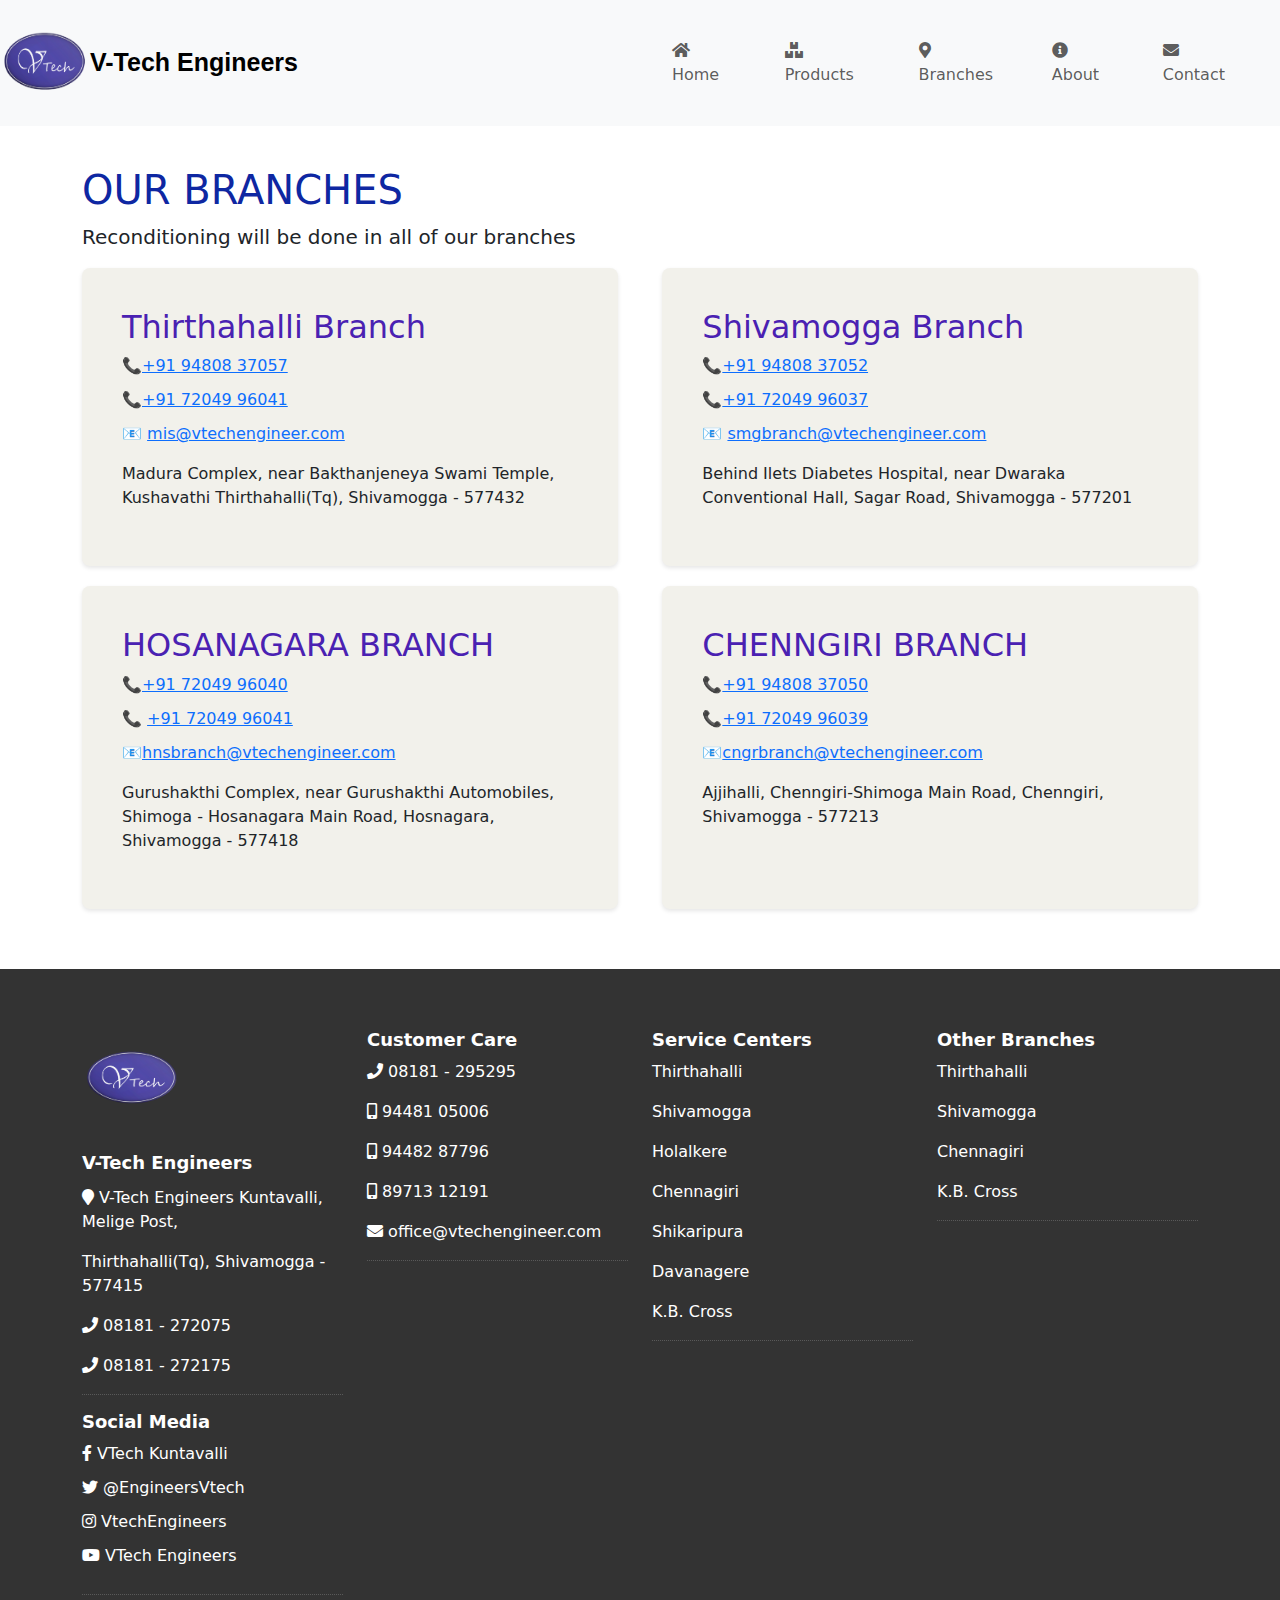
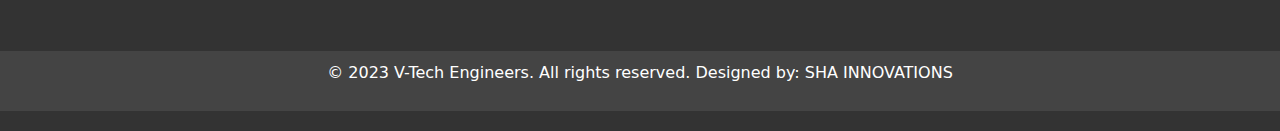
<file: branches.html>
<!DOCTYPE html>
<html lang="en">
<head>
    <meta charset="UTF-8">
    <meta name="viewport" content="width=device-width, initial-scale=1.0">
    <title>V-Tech Engineers</title>
    <link rel="icon" type="image/x-icon" href="./images/Vtechnewlogo.png">
    <link rel="stylesheet" href="./branches.css">
    <link rel="stylesheet" href="styles.css">
    <link href="https://cdn.jsdelivr.net/npm/bootstrap@5.3.3/dist/css/bootstrap.min.css" rel="stylesheet">
    <link rel="icon" type="image/x-icon" href="./Vtechnewlogo.png">
  <script src="https://cdn.jsdelivr.net/npm/bootstrap@5.3.3/dist/js/bootstrap.bundle.min.js"></script>
  <script src="https://cdnjs.cloudflare.com/ajax/libs/jquery/3.2.1/jquery.min.js"></script>
  <link rel="stylesheet" href="https://cdnjs.cloudflare.com/ajax/libs/font-awesome/5.15.3/css/all.min.css" />
    <header>
        <!-- Navbar -->
        <nav class="navbar navbar-expand-lg navbar-light bg-light container-fluid">
            <div class="d-flex align-items-center">
              <span><img class="logo" src="./images/Vtechnewlogo.png" alt="logo"
                  style=" top: -30px; width: 90px; height: 110px;"></span>
              <a class="navbar-brand" href="#"
                style="font-size: 25px; font-family: Verdana, Geneva, Tahoma, sans-serif; font-weight: bolder;">V-Tech
                Engineers</a>
            </div>
            <button class="navbar-toggler" type="button" data-toggle="collapse" data-target="#navbarNav"
              aria-controls="navbarNav" aria-expanded="false" aria-label="Toggle navigation">
              <span class="navbar-toggler-icon"></span>
            </button>
            <div style="margin-left: 350px;" class="collapse navbar-collapse" id="navbarNav">
              <ul class="navbar-nav d-flex justify-content-around">
                <li class="nav-item active mr-4">
                  <a class="nav-link" href="./index.html" data-toggle="tooltip" data-placement="bottom" title="Home">
                    <i class="fas fa-home"></i> Home
                  </a>
                </li>
                <li class="nav-item mr-4">
                  <a class="nav-link" href="./products.html" data-toggle="tooltip" data-placement="bottom" title="Products">
                    <i class="fas fa-boxes"></i> Products
                  </a>
                </li>
                <li class="nav-item mr-4">
                  <a class="nav-link" href="./branches.html"  data-toggle="tooltip" data-placement="bottom" title="Branches">
                    <i class="fas fa-map-marker-alt"></i> Branches
                  </a>
                </li>
                <li class="nav-item mr-4">
                  <a class="nav-link" href="./about.html" data-toggle="tooltip" data-placement="bottom" title="About">
                    <i class="fas fa-info-circle"></i> About
                  </a>
                </li>
                <li class="nav-item">
                  <a class="nav-link" href="./contact.html" data-toggle="tooltip" data-placement="bottom" title="Contact">
                    <i class="fas fa-envelope"></i> Contact
                  </a>
                </li>
              </ul>
            </div>
          </nav>
      </header>
</head>
<body> 
    <div class="container">
        <h1 style="color: rgb(14, 39, 162);">OUR BRANCHES</h1>
        <p style="font-size: 20px;">Reconditioning will be done in all of our branches</p>

        <div class="branches">
            <div class="branch">
                <h2>Thirthahalli Branch</h2>
                <ul class="contact-info">
                    <li>📞<a href="tel:+91 94808 37057">+91 94808 37057</a></li>
                    <li>📞<a href="tel:+91 72049 96041">+91 72049 96041</a></li>
                    <li>📧 <a href="mis@vtechengineer.com">mis@vtechengineer.com</a></li>
                </ul>
                <p class="location">Madura Complex, near Bakthanjeneya Swami Temple, Kushavathi Thirthahalli(Tq), Shivamogga - 577432</p>
            </div>

            <div class="branch">
                <h2>Shivamogga Branch</h2>
                <ul class="contact-info">
                    <li>📞<a href="tel:+91 94808 37052">+91 94808 37052</a></li>
                    <li>📞<a href="tel:+91 72049 96037">+91 72049 96037</a></li> 
                    <li>📧 <a href="smgbranch@vtechengineer.com"> smgbranch@vtechengineer.com</a></li>
                </ul>
                <p class="location">Behind Ilets Diabetes Hospital, near Dwaraka Conventional Hall, Sagar Road, Shivamogga - 577201</p>
            </div> 

            <div class="branch">
                <h2>HOSANAGARA BRANCH</h2>
                <ul class="contact-info">
                    <li>📞<a href="tel:+91 72049 96040">+91 72049 96040</a></li>
                    <li>📞 <a href="tel:+91 72049 96041">+91 72049 96041</a></li>
                    <li>📧<a href="hnsbranch@vtechengineer.com">hnsbranch@vtechengineer.com</a></li>
                </ul>
                <p class="location">Gurushakthi Complex, near Gurushakthi Automobiles,
                    Shimoga - Hosanagara Main Road, Hosnagara, Shivamogga - 577418</p>
            </div>
            <div class="branch">
                <h2>CHENNGIRI BRANCH</h2>
                <ul class="contact-info">
                    <li>📞<a href="tel:+91 94808 37050">+91 94808 37050</a></li>
                    <li>📞<a href="tel:+91 72049 96039">+91 72049 96039</a></li>
                    <li>📧<a href="cngrbranch@vtechengineer.com">cngrbranch@vtechengineer.com</a></li>
                </ul>
                <p class="location">Ajjihalli, Chenngiri-Shimoga Main Road,
                    Chenngiri, Shivamogga - 577213</p>
            </div>
        </div>
    </div>
    <!-- Footer -->
  <footer class="footer">
    <div class="container">
      <div class="row">
        <div class="col-md-3">
          <img src="./images/footerlogo.png" alt="V-Tech Engineers Logo" class="logo">
          <p class="company-name">V-Tech Engineers</p>
          <p><i class="fas fa-map-marker"></i> V-Tech Engineers Kuntavalli, Melige Post,</p>
          <p> Thirthahalli(Tq), Shivamogga - 577415</p>
          <p><i class="fas fa-phone"></i> 08181 - 272075</p>
          <p><i class="fas fa-phone"></i> 08181 - 272175</p>
          <hr style="border-top: 1px dotted #ccc;">
        </div>
        <div class="col-md-3">
          <h5 class="footer-heading">Customer Care</h5>
          <p><i class="fas fa-phone"></i> 08181 - 295295</p>
          <p><i class="fas fa-mobile-alt"></i> 94481 05006</p>
          <p><i class="fas fa-mobile-alt"></i> 94482 87796</p>
          <p><i class="fas fa-mobile-alt"></i> 89713 12191</p>
          <p><i class="fas fa-envelope"></i> office@vtechengineer.com</p>
          <hr style="border-top: 1px dotted #ccc;">
        </div>
        <div class="col-md-3">
          <h5 class="footer-heading">Service Centers</h5>
          <p>Thirthahalli</p>
          <p>Shivamogga</p>
          <p>Holalkere</p>
          <p>Chennagiri</p>
          <p>Shikaripura</p>
          <p>Davanagere</p>
          <p>K.B. Cross</p>
          <hr style="border-top: 1px dotted #ccc;">
        </div>
        <div class="col-md-3">
          <h5 class="footer-heading">Other Branches</h5>
          <p>Thirthahalli</p>
          <p>Shivamogga</p>
          <p>Chennagiri</p>
          <p>K.B. Cross</p>
          <hr style="border-top: 1px dotted #ccc;">
        </div>
        <div class="col-md-3">
          <h5 class="footer-heading">Social Media</h5>
          <ul class="list-inline">
            <li class="list-inline-item">
              <a href="https://www.facebook.com/vtech.kuntavalli.94" target="_blank">
                <i class="fab fa-facebook-f" aria-hidden="true"></i>
                VTech Kuntavalli
              </a>
            </li>
            <li class="list-inline-item">
              <a href="https://x.com/EngineersVtech?s=09" target="_blank">
                <i class="fab fa-twitter" aria-hidden="true"></i>
                @EngineersVtech
              </a>
            </li>
            <li class="list-inline-item">
              <a href="https://www.instagram.com/vtechengineers/?igshid=1mxry6f9xk9eo" target="_blank">
                <i class="fab fa-instagram" aria-hidden="true"></i>
                VtechEngineers
              </a>
            </li>
            <li class="list-inline-item">
              <a href="https://www.youtube.com/channel/UCa3HU3eI46FSh1JM4jepTBg" target="_blank">
                <i class="fab fa-youtube" aria-hidden="true"></i>
                VTech Engineers
              </a>
            </li>
          </ul>
          <hr style="border-top: 1px dotted #ccc;">
        </div>
      </div>
    </div>
    <div class="footer-bottom">
      <p class="text-center">&copy; 2023 V-Tech Engineers. All rights reserved. Designed by: SHA INNOVATIONS</p>
    </div>
  </footer>
</body>
</html>
</file>
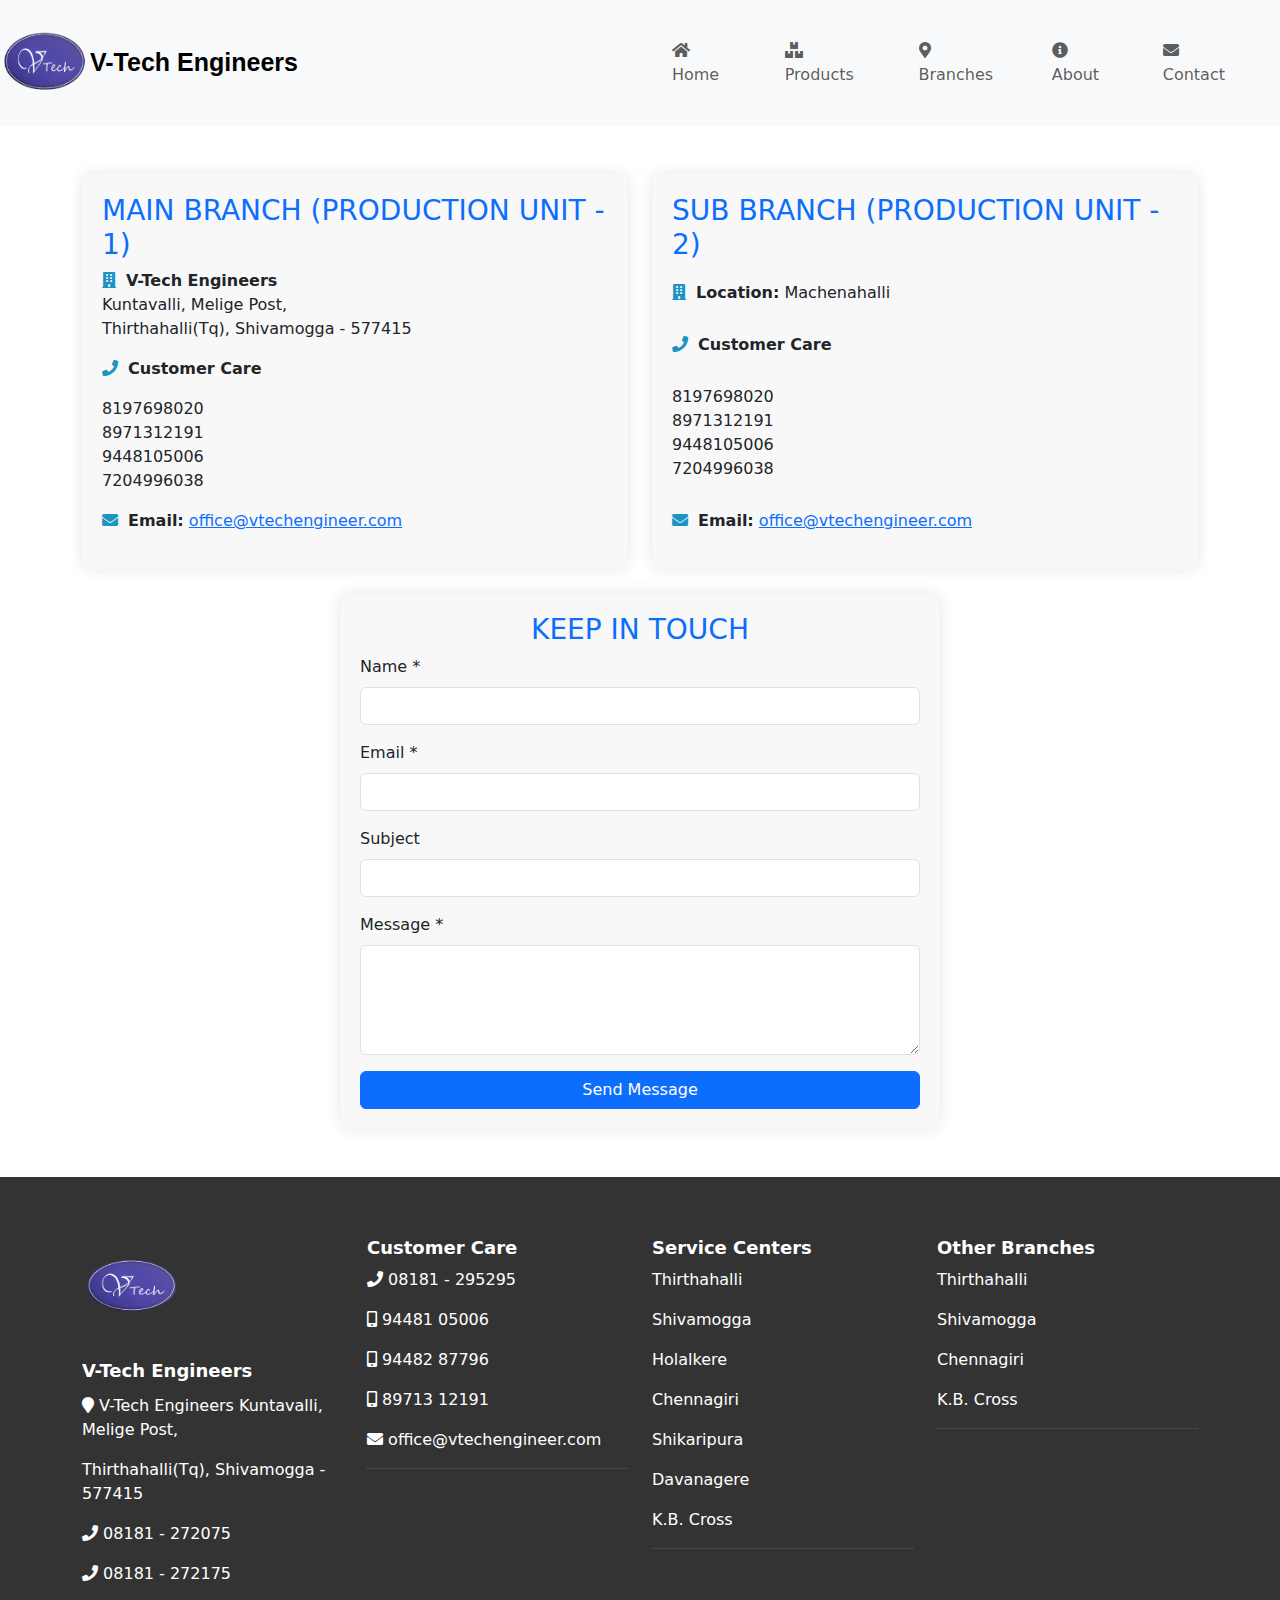
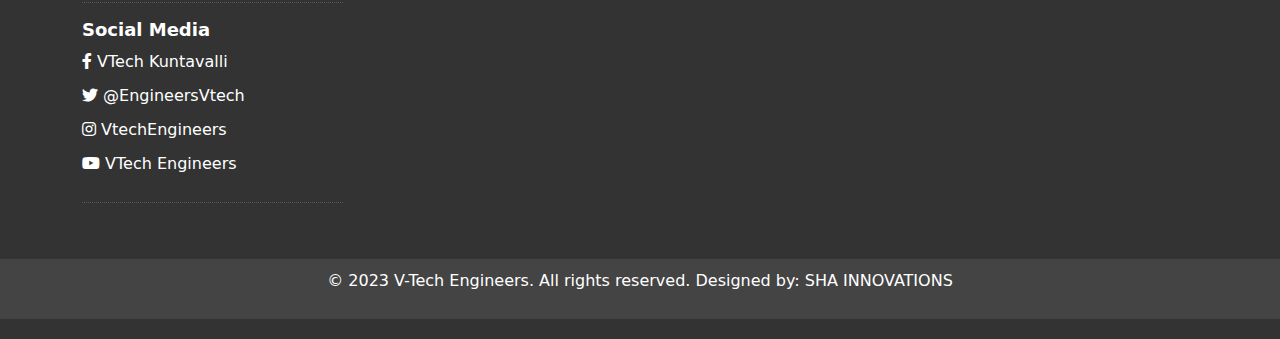
<file: contact.html>
<!DOCTYPE html>
<html lang="en">

<head>
  <meta charset="UTF-8">
  <meta name="viewport" content="width=device-width, initial-scale=1.0">
  <title>Contact Us</title>
  <!-- Bootstrap CSS -->
  <link href="https://cdn.jsdelivr.net/npm/bootstrap@5.3.0/dist/css/bootstrap.min.css" rel="stylesheet">
  <link rel="stylesheet" href="https://cdnjs.cloudflare.com/ajax/libs/font-awesome/5.15.3/css/all.min.css">
  <title>V-Tech Engineers</title>
  <link rel="stylesheet" href="styles.css">
  <link href="https://cdn.jsdelivr.net/npm/bootstrap@5.3.3/dist/css/bootstrap.min.css" rel="stylesheet">
  <link rel="icon" type="image/x-icon" href="./images/Vtechnewlogo.png">
  <script src="https://cdn.jsdelivr.net/npm/bootstrap@5.3.3/dist/js/bootstrap.bundle.min.js"></script>
  <script src="https://cdnjs.cloudflare.com/ajax/libs/jquery/3.2.1/jquery.min.js"></script>
  <link rel="stylesheet" href="https://cdnjs.cloudflare.com/ajax/libs/font-awesome/5.15.3/css/all.min.css" />
  <header>
    <!-- Navbar -->
    <nav class="navbar navbar-expand-lg navbar-light bg-light container-fluid">
      <div class="d-flex align-items-center">
        <span><img class="logo" src="./images/Vtechnewlogo.png" alt="logo"
            style=" top: -30px; width: 90px; height: 110px;"></span>
        <a class="navbar-brand" href="#"
          style="font-size: 25px; font-family: Verdana, Geneva, Tahoma, sans-serif; font-weight: bolder;">V-Tech
          Engineers</a>
      </div>
      <button class="navbar-toggler" type="button" data-toggle="collapse" data-target="#navbarNav"
        aria-controls="navbarNav" aria-expanded="false" aria-label="Toggle navigation">
        <span class="navbar-toggler-icon"></span>
      </button>
      <div style="margin-left: 350px;" class="collapse navbar-collapse" id="navbarNav">
        <ul class="navbar-nav d-flex justify-content-around">
          <li class="nav-item active mr-4">
            <a class="nav-link" href="./index.html" data-toggle="tooltip" data-placement="bottom" title="Home">
              <i class="fas fa-home"></i> Home
            </a>
          </li>
          <li class="nav-item mr-4">
            <a class="nav-link" href="./products.html" data-toggle="tooltip" data-placement="bottom" title="Products">
              <i class="fas fa-boxes"></i> Products
            </a>
          </li>
          <li class="nav-item mr-4">
            <a class="nav-link" href="./branches.html" data-toggle="tooltip" data-placement="bottom" title="Branches">
              <i class="fas fa-map-marker-alt"></i> Branches
            </a>
          </li>
          <li class="nav-item mr-4">
            <a class="nav-link" href="./about.html" data-toggle="tooltip" data-placement="bottom" title="About">
              <i class="fas fa-info-circle"></i> About
            </a>
          </li>
          <li class="nav-item">
            <a class="nav-link" href="./contact.html" data-toggle="tooltip" data-placement="bottom" title="Contact">
              <i class="fas fa-envelope"></i> Contact
            </a>
          </li>
        </ul>
      </div>
    </nav>
  </header>
  <style>
    /* Custom styles for the containers */
    .production-unit {
      background-color: #f8f8f8;
      padding: 20px;
      border-radius: 10px;
      box-shadow: 0px 0px 15px rgba(0, 0, 0, 0.1);
      height: 100%;
      display: flex;
      flex-direction: column;
      justify-content: space-between;
    }

    .form-container {
      background-color: #f8f8f8;
      padding: 20px;
      border-radius: 10px;
      box-shadow: 0px 0px 15px rgba(0, 0, 0, 0.1);
      max-width: 600px;
      margin: auto;
    }

    #mapModal .modal-body {
      height: 400px;
      width: 100%;
    }
  </style>
</head>

<body>
  <div class="container mt-5">
    <div class="row">
      <!-- Production Unit 1 -->
      <!-- Production Unit 1 -->
      <div class="col-md-6 mb-4">
        <div class="production-unit">
          <h3 class="text-primary">MAIN BRANCH (PRODUCTION UNIT - 1)</h3>
          <p>
            <strong><i class="fas fa-building" style="color: #1c94c4; margin-right: 10px;"></i>V-Tech
              Engineers</strong><br>
            Kuntavalli, Melige Post,<br>
            Thirthahalli(Tq), Shivamogga - 577415<br>
          </p>
          <p><strong><i class="fas fa-phone" style="color: #1c94c4; margin-right: 10px;"></i>Customer Care</strong></p>
          <p>8197698020<br>8971312191<br>9448105006<br>7204996038</p>
          <p><strong><i class="fas fa-envelope" style="color: #1c94c4; margin-right: 10px;"></i>Email:</strong> <a
              href="mailto:office@vtechengineer.com">office@vtechengineer.com</a></p>
        </div>
      </div>

      <!-- Production Unit 2 -->
      <div class="col-md-6 mb-4">
        <div class="production-unit">
          <h3 class="text-primary">SUB BRANCH (PRODUCTION UNIT - 2)</h3>
          <p>
            <i class="fas fa-building" style="color: #1c94c4; margin-right: 10px;"></i><strong>Location:</strong>
            Machenahalli<br>
          </p>
          <p><strong><i class="fas fa-phone" style="color: #1c94c4; margin-right: 10px;"></i>Customer Care</strong></p>
          <p>8197698020<br>8971312191<br>9448105006<br>7204996038</p>
          <p><strong><i class="fas fa-envelope" style="color: #1c94c4; margin-right: 10px;"></i>Email:</strong>
            <a href="mailto:office@vtechengineer.com">office@vtechengineer.com</a>
          </p>
        </div>
      </div>
    </div>

    <!-- Contact Form -->
    <div class="form-container mb-5">
      <h3 class="text-primary text-center">KEEP IN TOUCH</h3>
      <form>
        <div class="mb-3">
          <label for="name" class="form-label">Name *</label>
          <input type="text" class="form-control" id="name" required>
        </div>
        <div class="mb-3">
          <label for="email" class="form-label">Email *</label>
          <input type="email" class="form-control" id="email" required>
        </div>
        <div class="mb-3">
          <label for="subject" class="form-label">Subject</label>
          <input type="text" class="form-control" id="subject">
        </div>
        <div class="mb-3">
          <label for="message" class="form-label">Message *</label>
          <textarea class="form-control" id="message" rows="4" required></textarea>
        </div>
        <button type="submit" class="btn btn-primary w-100">Send Message</button>
      </form>
    </div>
  </div>
  <!-- Footer -->
  <footer class="footer">
    <div class="container">
      <div class="row">
        <div class="col-md-3">
          <img src="./images/footerlogo.png" alt="V-Tech Engineers Logo" class="logo">
          <p class="company-name">V-Tech Engineers</p>
          <p><i class="fas fa-map-marker"></i> V-Tech Engineers Kuntavalli, Melige Post,</p>
          <p> Thirthahalli(Tq), Shivamogga - 577415</p>
          <p><i class="fas fa-phone"></i> 08181 - 272075</p>
          <p><i class="fas fa-phone"></i> 08181 - 272175</p>
          <hr style="border-top: 1px dotted #ccc;">
        </div>
        <div class="col-md-3">
          <h5 class="footer-heading">Customer Care</h5>
          <p><i class="fas fa-phone"></i> 08181 - 295295</p>
          <p><i class="fas fa-mobile-alt"></i> 94481 05006</p>
          <p><i class="fas fa-mobile-alt"></i> 94482 87796</p>
          <p><i class="fas fa-mobile-alt"></i> 89713 12191</p>
          <p><i class="fas fa-envelope"></i> office@vtechengineer.com</p>
          <hr style="border-top: 1px dotted #ccc;">
        </div>
        <div class="col-md-3">
          <h5 class="footer-heading">Service Centers</h5>
          <p>Thirthahalli</p>
          <p>Shivamogga</p>
          <p>Holalkere</p>
          <p>Chennagiri</p>
          <p>Shikaripura</p>
          <p>Davanagere</p>
          <p>K.B. Cross</p>
          <hr style="border-top: 1px dotted #ccc;">
        </div>
        <div class="col-md-3">
          <h5 class="footer-heading">Other Branches</h5>
          <p>Thirthahalli</p>
          <p>Shivamogga</p>
          <p>Chennagiri</p>
          <p>K.B. Cross</p>
          <hr style="border-top: 1px dotted #ccc;">
        </div>
        <div class="col-md-3">
          <h5 class="footer-heading">Social Media</h5>
          <ul class="list-inline">
            <li class="list-inline-item">
              <a href="https://www.facebook.com/vtech.kuntavalli.94" target="_blank">
                <i class="fab fa-facebook-f" aria-hidden="true"></i>
                VTech Kuntavalli
              </a>
            </li>
            <li class="list-inline-item">
              <a href="https://x.com/EngineersVtech?s=09" target="_blank">
                <i class="fab fa-twitter" aria-hidden="true"></i>
                @EngineersVtech
              </a>
            </li>
            <li class="list-inline-item">
              <a href="https://www.instagram.com/vtechengineers/?igshid=1mxry6f9xk9eo" target="_blank">
                <i class="fab fa-instagram" aria-hidden="true"></i>
                VtechEngineers
              </a>
            </li>
            <li class="list-inline-item">
              <a href="https://www.youtube.com/channel/UCa3HU3eI46FSh1JM4jepTBg" target="_blank">
                <i class="fab fa-youtube" aria-hidden="true"></i>
                VTech Engineers
              </a>
            </li>
          </ul>
          <hr style="border-top: 1px dotted #ccc;">
        </div>
      </div>
    </div>
    <div class="footer-bottom">
      <p class="text-center">&copy; 2023 V-Tech Engineers. All rights reserved. Designed by: SHA INNOVATIONS</p>
    </div>
  </footer>
  <script src="https://code.jquery.com/jquery-3.5.1.slim.min.js"></script>
  <script src="https://cdn.jsdelivr.net/npm/@popperjs/core@2.9.2/dist/umd/popper.min.js"></script>
  <script src="https://stackpath.bootstrapcdn.com/bootstrap/4.5.2/js/bootstrap.min.js"></script>

  <script src="https://cdn.jsdelivr.net/npm/bootstrap@5.3.0/dist/js/bootstrap.bundle.min.js"></script>
</body>

</html>
</file>
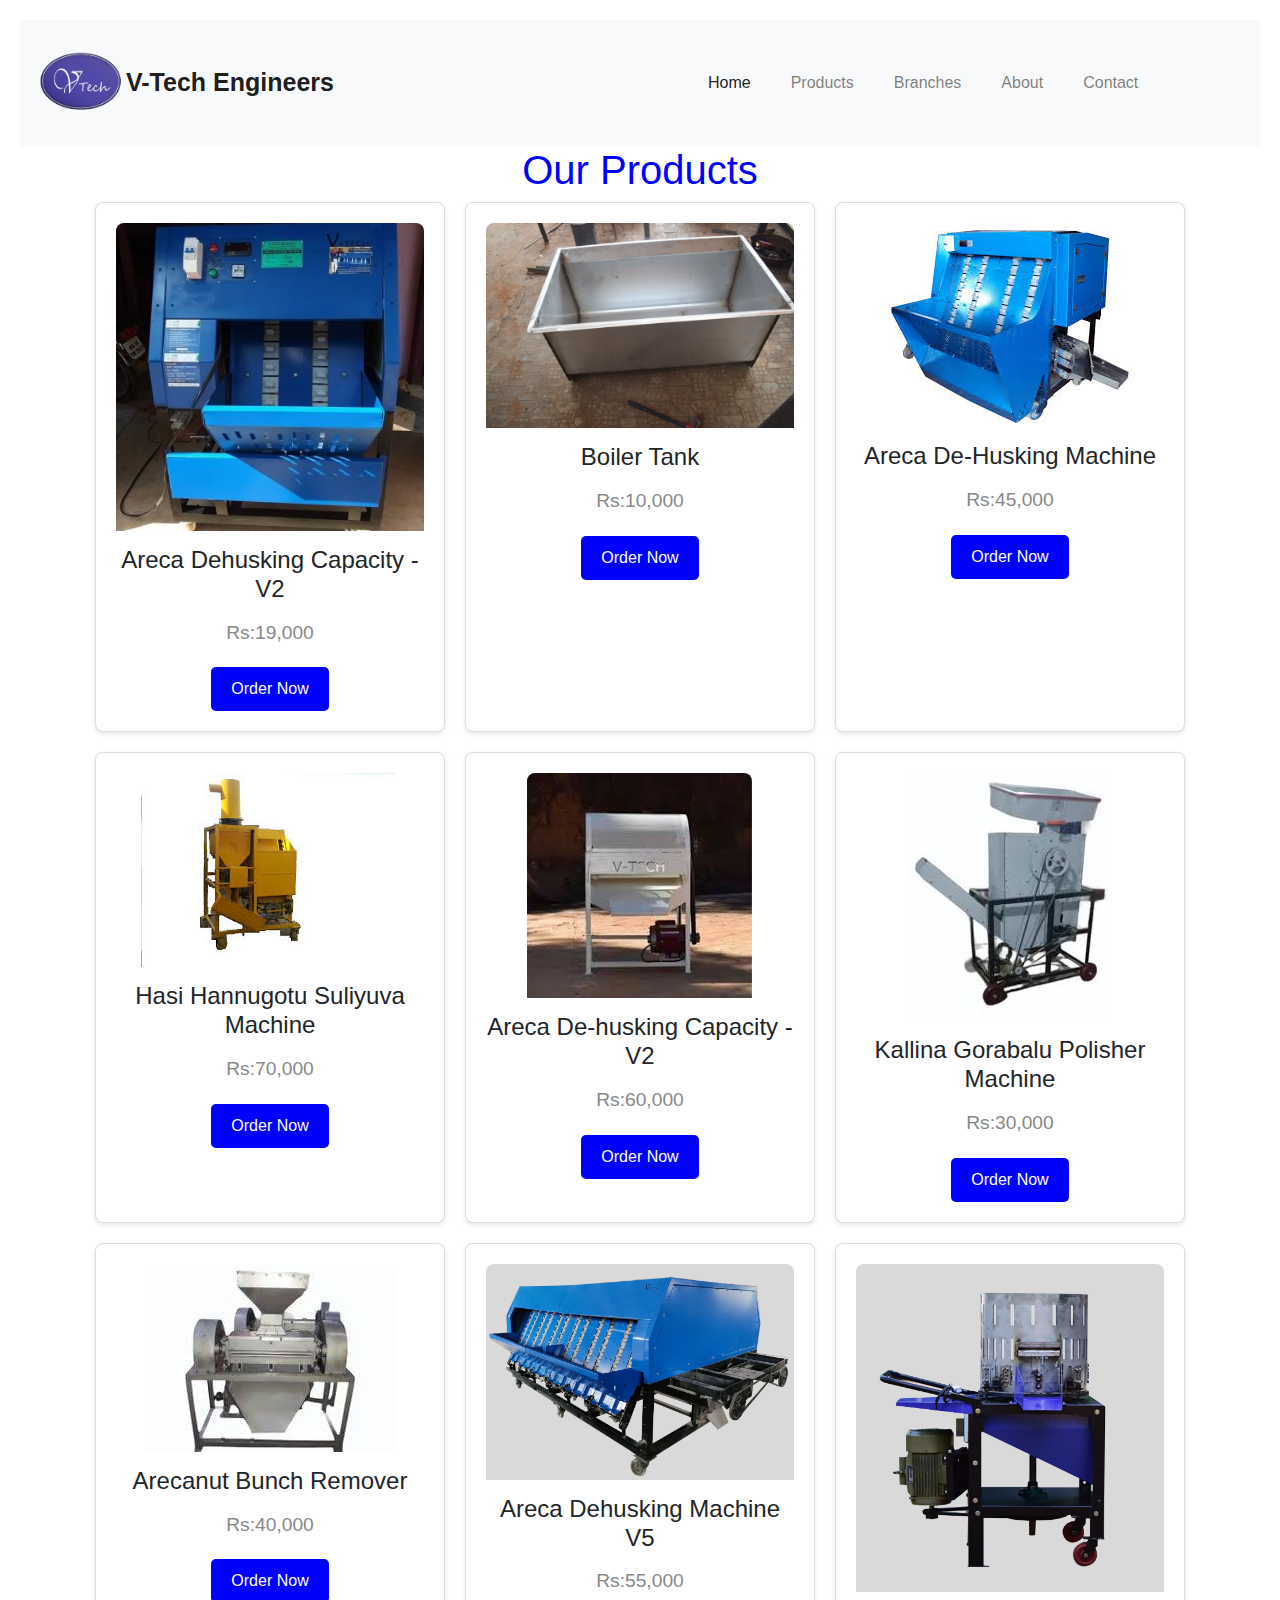
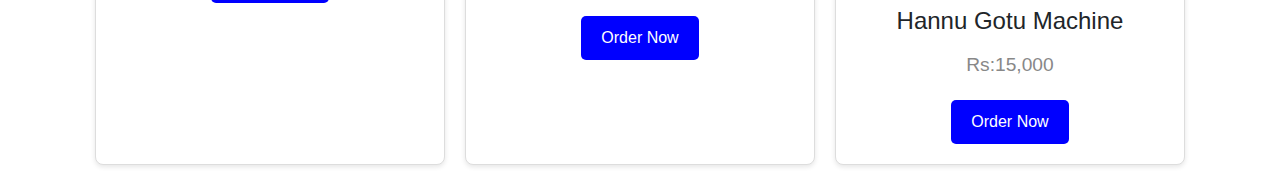
<file: products.html>
<!DOCTYPE html>
<html lang="en">

<head>
    <meta charset="UTF-8">
    <meta name="viewport" content="width=device-width, initial-scale=1.0">
    <title>V-Tech Engineers</title>
    <link rel="icon" type="image/x-icon" href="./images/Vtechnewlogo.png">
    <link rel="stylesheet" href="./products.css">
    <link rel="stylesheet" href="https://maxcdn.bootstrapcdn.com/bootstrap/4.0.0/css/bootstrap.min.css"
        integrity="sha384-Gn5384xqQ1aoWXA+058RXPxPg6fy4IWvTNh0E263XmFcJlSAwiGgFAW/dAiS6JXm" crossorigin="anonymous">
    <link rel="stylesheet" href="https://cdnjs.cloudflare.com/ajax/libs/font-awesome/5.15.3/css/all.min.css"
        integrity="sha512-iBBXm8fW90+nuLcSKlbmrPcLa0OT92xO1BIsZ+ywDWZCvqsWgccV3gFoRBv0z+8dLJgyAHIhR35VZc2oM/gI1w=="
        crossorigin="anonymous" referrerpolicy="no-referrer" />
    <script src="https://code.jquery.com/jquery-3.2.1.slim.min.js"
        integrity="sha384-KJ3o2DKtIkvYIK3UENzmM7KCkRr/rE9/Qpg6aAZGJwFDMVNA/GpGFF93hXpG5KkN"
        crossorigin="anonymous"></script>
    <script src="https://code.jquery.com/jquery-3.2.1.slim.min.js"
        integrity="sha384-KJ3o2DKtIkvYIK3UENzmM7KCkRr/rE9/Qpg6aAZGJwFDMVNA/GpGFF93hXpG5KkN"
        crossorigin="anonymous"></script>
    <script src="https://maxcdn.bootstrapcdn.com/bootstrap/4.0.0/js/bootstrap.min.js"
        integrity="sha384-JZR6Spejh4U02d8jOt6vLEHfe/JQGiRRSQQxSfFWpi1MquVdAyjUar5+76PVCmYl"
        crossorigin="anonymous"></script>
    <!-- Navbar -->
    <nav class="navbar navbar-expand-lg navbar-light bg-light container-fluid">
        <div class="d-flex align-items-center">
            <span><img class="logo" src="./images/Vtechnewlogo.png" alt="logo"
                    style=" top: -30px; width: 90px; height: 110px;"></span>
            <a class="navbar-brand" href="#"
                style="font-size: 25px; font-family: Verdana, Geneva, Tahoma, sans-serif; font-weight: bolder;">V-Tech
                Engineers</a>
        </div>
        <button class="navbar-toggler" type="button" data-toggle="collapse" data-target="#navbarNav"
            aria-controls="navbarNav" aria-expanded="false" aria-label="Toggle navigation">
            <span class="navbar-toggler-icon"></span>
        </button>
        <div style="margin-left: 350px;" class="collapse navbar-collapse" id="navbarNav">
            <ul class="navbar-nav d-flex justify-content-around">
                <li class="nav-item active mr-4">
                    <a class="nav-link" href="./index.html" data-toggle="tooltip" data-placement="bottom" title="Home">
                        <i class="fas fa-home"></i> Home
                    </a>
                </li>
                <li class="nav-item mr-4">
                    <a class="nav-link" href="./products.html" data-toggle="tooltip" data-placement="bottom" title="Products">
                        <i class="fas fa-boxes"></i> Products
                    </a>
                </li>
                <li class="nav-item mr-4">
                    <a class="nav-link" href="./branches.html" data-toggle="tooltip" data-placement="bottom"
                        title="Branches">
                        <i class="fas fa-map-marker-alt"></i> Branches
                    </a>
                </li>
                <li class="nav-item mr-4">
                    <a class="nav-link" href="./about.html" data-toggle="tooltip" data-placement="bottom" title="About">
                        <i class="fas fa-info-circle"></i> About
                    </a>
                </li>
                <li class="nav-item">
                    <a class="nav-link" href="./contact.html" data-toggle="tooltip" data-placement="bottom"
                        title="Contact">
                        <i class="fas fa-envelope"></i> Contact
                    </a>
                </li>
            </ul>
        </div>
    </nav>
</head>

<body>
    <!-- Modal Structure -->
    <div class="modal fade" id="ordermodal" tabindex="-1" role="dialog" aria-labelledby="ordermodalLabel"
        aria-hidden="true">
        <div class="modal-dialog" role="document">
            <div class="modal-content">
                <div class="modal-header">
                    <h5 class="modal-title" id="orderModalLabel">Order Form:</h5>
                    <button type="button" class="close" data-dismiss="modal" aria-label="Close">
                        <span aria-hidden="true">&times;</span>
                    </button>
                </div>
                <div class="modal-body">
                    <form>
                        <div class="form-group">
                            <label for="name">Name:</label>
                            <input type="text" class="form-control" id="name" placeholder="Enter your name">
                        </div>
                        <div class="form-group">
                            <label for="number">Phone Number:</label>
                            <input type="number" class="form-control" id="number" placeholder="Enter our number">
                        </div>
                        <div class="form-group">
                            <label for="address">Address:</label>
                            <textarea class="form-control" id="details" rows="3"
                                placeholder="Enter your Address"></textarea>
                        </div>
                        <div class="form-group">
                            <label for="details">Additional request:</label>
                            <textarea class="form-control" id="details" rows="3"
                                placeholder="Describe your request"></textarea>
                        </div>
                    </form>
                </div>
                <div class="modal-footer">
                    <button type="button" class="btn btn-secondary" data-dismiss="modal">Close</button>
                    <button type="button" class="btn btn-primary">Submit</button>
                </div>
            </div>
             
        </div>
    </div>
    <div class="container">
        <h1 style="color:blue;">Our Products</h1>
        <div class="product-grid">
            <div class="product-card">
                <img src="./images/products/V2_1.jpg" alt="Product 1">
                <h2>Areca Dehusking Capacity - V2</h2>
                <p>Rs:19,000</p>
                <button type="button" data-toggle="modal" data-target="#ordermodal">
                    Order Now
                </button>
            </div>
            <div class="product-card">
                <img src="./images/products/pic1.jpg" alt="boiler tank">
                <h2>Boiler Tank</h2>
                <p>Rs:10,000</p>
                <button type="button" data-toggle="modal" data-target="#ordermodal">
                    Order Now
                </button>
            </div>
            <div class="product-card">
                <img src="./images/products/pic3.jpg" alt="Product 3">
                <h2>Areca De-Husking Machine</h2>
                <p>Rs:45,000</p>
                <button type="button" data-toggle="modal" data-target="#ordermodal">
                    Order Now
                </button>
            </div>
            <div class="product-card">
                <img src="./images/products/pic4.jpg" alt="Hasi Hannugotu Suliyuva Machine">
                <h2>Hasi Hannugotu Suliyuva Machine</h2>
                <p>Rs:70,000</p>
                <button type="button" data-toggle="modal" data-target="#ordermodal">
                    Order Now
                </button>
            </div>
            <div class="product-card">
                <img src="./images/products/pic5.jpg" alt="Areca De-husking Capacity - V24
                ">
                <h2>Areca De-husking Capacity - V2</h2>
                <p>Rs:60,000</p>
                <button type="button" data-toggle="modal" data-target="#ordermodal">
                    Order Now
                </button>
            </div>
            <div class="product-card">
                <img src="./images/products/pic6.jpg" alt="Kallina Gorabalu Polisher Machine">
                <h2>Kallina Gorabalu Polisher Machine</h2>
                <p>Rs:30,000</p>
                <button type="button" data-toggle="modal" data-target="#ordermodal">
                    Order Now
                </button>
            </div>
            <div class="product-card">
                <img src="./images/products/pic7.jpg" alt="Arecanut Bunch Remover">
                <h2>Arecanut Bunch Remover</h2>
                <p>Rs:40,000</p>
                <button type="button" data-toggle="modal" data-target="#ordermodal">
                    Order Now
                </button>
            </div>
            <div class="product-card">
                <img src="./images/products/V24_New.png" alt="Product 3">
                <h2>Areca Dehusking Machine V5</h2>
                <p>Rs:55,000</p>
                <button type="button" data-toggle="modal" data-target="#ordermodal">
                    Order Now
                </button>
            </div>
            <div class="product-card">
                <img src="./images/products/Hannu_Gotu_New.png" alt="Product 3">
                <h2>Hannu Gotu Machine</h2>
                <p>Rs:15,000</p>
                <button type="button" data-toggle="modal" data-target="#ordermodal">
                    Order Now
                </button>
            </div>
        </div>
    </div>

    <!-- Footer -->
    <!-- <footer class="footer">
        <div>
            <div class="container">
                <div class="row">
                    <div class="col-md-3">
                        <img src="./images/footerlogo.png" alt="V-Tech Engineers Logo" class="logo">
                        <p class="company-name">V-Tech Engineers</p>
                        <p><i class="fas fa-map-marker"></i> V-Tech Engineers Kuntavalli, Melige Post,</p>
                        <p> Thirthahalli(Tq), Shivamogga - 577415</p>
                        <p><i class="fas fa-phone"></i> 08181 - 272075</p>
                        <p><i class="fas fa-phone"></i> 08181 - 272175</p>
                        <hr style="border-top: 1px dotted #ccc;">
                    </div>
                    <div class="col-md-3">
                        <h5 class="footer-heading">Customer Care</h5>
                        <p><i class="fas fa-phone"></i> 08181 - 295295</p>
                        <p><i class="fas fa-mobile-alt"></i> 94481 05006</p>
                        <p><i class="fas fa-mobile-alt"></i> 94482 87796</p>
                        <p><i class="fas fa-mobile-alt"></i> 89713 12191</p>
                        <p><i class="fas fa-envelope"></i> office@vtechengineer.com</p>
                        <hr style="border-top: 1px dotted #ccc;">
                    </div>
                    <div class="col-md-3">
                        <h5 class="footer-heading">Service Centers</h5>
                        <p>Thirthahalli</p>
                        <p>Shivamogga</p>
                        <p>Holalkere</p>
                        <p>Chennagiri</p>
                        <p>Shikaripura</p>
                        <p>Davanagere</p>
                        <p>K.B. Cross</p>
                        <hr style="border-top: 1px dotted #ccc;">
                    </div>
                    <div class="col-md-3">
                        <h5 class="footer-heading">Other Branches</h5>
                        <p>Thirthahalli</p>
                        <p>Shivamogga</p>
                        <p>Chennagiri</p>
                        <p>K.B. Cross</p>
                        <hr style="border-top: 1px dotted #ccc;">
                    </div>
                    <div class="col-md-3">
                        <h5 class="footer-heading">Social Media</h5>
                        <ul class="list-inline">
                            <li class="list-inline-item">
                                <a href="https://www.facebook.com/vtech.kuntavalli.94" target="_blank">
                                    <i class="fab fa-facebook-f" aria-hidden="true"></i>
                                    VTech Kuntavalli
                                </a>
                            </li>
                            <li class="list-inline-item">
                                <a href="https://x.com/EngineersVtech?s=09" target="_blank">
                                    <i class="fab fa-twitter" aria-hidden="true"></i>
                                    @EngineersVtech
                                </a>
                            </li>
                            <li class="list-inline-item">
                                <a href="https://www.instagram.com/vtechengineers/?igshid=1mxry6f9xk9eo"
                                    target="_blank">
                                    <i class="fab fa-instagram" aria-hidden="true"></i>
                                    VtechEngineers
                                </a>
                            </li>
                            <li class="list-inline-item">
                                <a href="https://www.youtube.com/channel/UCa3HU3eI46FSh1JM4jepTBg" target="_blank">
                                    <i class="fab fa-youtube" aria-hidden="true"></i>
                                    VTech Engineers
                                </a>
                            </li>
                        </ul>
                        <hr style="border-top: 1px dotted #ccc;">
                    </div>
                </div>
            </div>
            <div class="footer-bottom">
                <p class="text-center">&copy; 2023 V-Tech Engineers. All rights reserved. Designed by: SHA INNOVATIONS
                </p>
            </div>
        </div>
    </footer> -->
    <script src="https://code.jquery.com/jquery-3.5.1.slim.min.js"></script>
    <script src="https://cdn.jsdelivr.net/npm/@popperjs/core@2.9.2/dist/umd/popper.min.js"></script>
    <script src="https://stackpath.bootstrapcdn.com/bootstrap/4.5.2/js/bootstrap.min.js"></script>
</body>

</html>
</file>
<file: styles.css>
/* Global Styles */

* {
  box-sizing: border-box;
  margin: 0;
  padding: 0;
}

body {
  font-family: Arial, sans-serif;
  line-height: 1.6;
  color: #333;
}

img {
  vertical-align: middle;
  border: 0;
}

.container {
  max-width: 1200px;
  margin: 40px auto;
  padding: 0 20px;
}

/* Navbar */

.navbar {
  transition: all 0.3s ease-in-out;
  background-color: #333;
  /* add a dark background color to the navbar */
  padding: 10px;
}

.nav-item {
  margin-right: 30px;
}

.navbar-collapse {
  transition: all 0.3s ease-in-out;
}

.navbar-toggler {
  transition: all 0.3s ease-in-out;
  border-color: #fff;
}

.navbar-nav {
  transition: all 0.3s ease-in-out;
}

.nav-link {
  color: #fff;
  /* change the text color of the navbar links */
  transition: all 0.3s ease-in-out;
}

.navbar-brand {
  color: #ccc;
  /* change the text color of the navbar brand */
}

.nav-link:hover {
  color: #333;
  transition: all 0.3s ease-in-out;
}

.navbar-toggler-icon {
  background-image: url("data:image/svg+xml,%3Csvg xmlns='http://www.w3.org/2000/svg' viewBox='0 0 30 30'%3E%3Cpath stroke='rgba%28255, 255, 255, 0.5%29' stroke-width='2' stroke-linecap='round' stroke-miterlimit='10' d='M4 7h22M4 15h22M4 23h22'/%3E%3C/svg%3E");
  /* change the icon color of the navbar toggler */
}

/* ---------------------------------------------------------------------------------- */

/* Image Carousel */
.c-item {
  height: 650px;
}

.c-img {
  height: 100%;
  object-fit: cover;
  filter: brightness(0.8);
}
/* ---------------------------------------------------------------------------------- */

/* Services */

.services-container {
  background-color: #f7f7f7;
  /* Change this to your desired background color */
  padding: 20px;
}

.services_head {
  margin-bottom: 20px;
}

.services_list_row {
  margin: 0 -15px;
}

.service_content {
  margin-bottom: 20px;
  padding: 0 15px;
  font-size: 20px;
  font-weight: 400 ;
}


.ser {
  width: 35px;
  height: 35px;
  margin-right: 10px;
}

/* ---------------------------------------------------------------------------------- */

/* Container with modal */
.custom-container {
  /* height: 600px; */
  background-color: #f8f9fa;
  border-radius: 15px;
  padding: 0;
  margin: 0;
  display: flex;
  align-items: center;
  box-shadow: 0 4px 8px rgba(0, 0, 0, 0.1);
  overflow: hidden; 
}

.image-division {
  flex-grow: 1;

  height: 200px; 
  overflow: hidden; 
}

.image-division img {
  width: 100%;
  height: 100%;
  object-fit: cover; 
  object-position: 50% 50%;
  overflow: hidden;
  border-radius: 15px 0 0 15px;
}
.text-division {
  flex-grow: 1;
  flex: 1;
  height: 200px;
  background-color: #00a4e4;
  color: white;
  border-radius: 0 15px 15px 0;
  padding: 20px;
  text-align: center;
}

.text-division button {
  margin-top: 20px;
  background-color: rgb(255, 145, 0);
  color: white;
  border: none;
  padding: 10px 20px;
  border-radius: 5px;
}

.text-division button:hover {
  background-color: rgb(255, 188, 53);
}

/* ---------------------------------------------------------------------------------- */

/* Testimonials */

.home-testimonial {
  background-color: #231834;
  height: 500px
}

.home-testimonial-bottom {
  transition: background 0.3s, border 0.3s, border-radius 0.3s, box-shadow 0.3s;
  margin-top: 20px;
  margin-bottom: 0px;
  position: relative;
  height: 130px;
  top: 190px
}

.home-testimonial h1 {
  color: rgba(66, 167, 234, 0.977);
  font-size: 30px;
  font-weight: 700;
  text-transform: uppercase
}

.home-testimonial h3 {
  color: white;
  font-size: 25px;
  font-weight: 500
}

.testimonial-inner {
  position: relative;
  top: -174px
}

.testimonial-pos {
  position: relative;
  top: 24px
}

.testimonial-inner .tour-desc {
  border-radius: 5px;
  padding: 40px
}

.color-grey-3 {
  font-family: "Montserrat", Sans-serif;
  font-size: 14px;
  color: #6c83a2
}

.testimonial-inner img.tm-people {
  width: 60px;
  height: 60px;
  -webkit-border-radius: 50%;
  border-radius: 50%;
  -o-object-fit: cover;
  object-fit: cover;
  max-width: none
}

.link-name {
  font-family: "Montserrat", Sans-serif;
  font-size: 14px;
  color: #6c83a2
}

.link-position {
  font-family: "Montserrat", Sans-serif;
  font-size: 12px;
  color: #6c83a2
}

/* ---------------------------------------------------------------------------------- */

/* Footer */

.footer {
  background-color: #333;
  color: #fff;
  padding: 20px 0;
}

.footer .logo {
  width: 100px;
  height: 100px;
  margin-bottom: 20px;
}

.footer .company-name {
  font-size: 18px;
  font-weight: bold;
  margin-bottom: 10px;
}

.footer .footer-heading {
  font-size: 18px;
  font-weight: bold;
  margin-bottom: 10px;
}

.footer ul {
  list-style: none;
  padding: 0;
  margin: 0;
}

.footer li {
  margin-bottom: 10px;
}

.footer a {
  color: #fff;
  text-decoration: none;
}

.footer a:hover {
  color: #ccc;
}

.footer-bottom {
  background-color: #444;
  color: #fff;
  padding: 10px 0;
  text-align: center;
}

.footer-separator {
  border: none;
  border-top: 1px dotted #ccc;
  margin: 20px 0;
}
</file>
<file: branches.css>
body {
    font-family: Arial, sans-serif;
    margin: 0;
    padding: 0;
    background-color: #f9f9f9;
    color: #333;
}
.container {
    width: 80%;
    margin: 0 auto;
    padding: 20px;  
}
.branches {
    display: flex;
    flex-wrap: wrap;
    justify-content: space-between;
}
.branch {
    background-color: #F2F1EB;;
    margin-bottom: 20px;
    padding: 40px;
    border-radius: 8px;
    box-shadow: 0 2px 4px rgba(0,0,0,0.1);
    flex: 0 0 48%;
    box-sizing: border-box;
}

.branch:hover {
    transform: scale(1.02);
}


.branch h2 {
    margin-top: 0;
    color: #4a21b2;
}
.contact-info {
    list-style: none;
    padding: 0;
}
.contact-info li {
    margin-bottom: 10px;
}
.contact-info li i {
    margin-right: 10px;
}
.location {
    margin-top: 10px;
}
</file>
<file: products.css>
* {
    box-sizing: border-box;
    margin: 0;
    padding: 0;
    font-family: Arial, sans-serif;
}

body {
    background-color: #f4f4f4;
    padding: 20px;
}

.container {
    max-width: 1200px;
    margin: 0 auto;
}

h1 {
    text-align: center;
    margin-bottom: 40px;
}

.product-grid {
    display: flex;
    flex-wrap: wrap;
    gap: 20px;
    justify-content: center;
}

.product-card {
    background-color: #fff;
    border: 1px solid #ddd;
    border-radius: 8px;
    padding: 20px;
    text-align: center;
    width: calc(33.333% - 20px);
    box-shadow: 0 2px 5px rgba(0, 0, 0, 0.1);
}

.product-card img {
    max-width: 100%;
    height: auto;
    border-radius: 8px 8px 0 0;
}

.product-card h2 {
    font-size: 1.5em;
    margin: 15px 0;
}

.product-card p {
    font-size: 1.2em;
    color: #888;
    margin-bottom: 20px;
}

.product-card button {
    background-color:blue;
    color: white;
    border: none;
    padding: 10px 20px;
    border-radius: 5px;
    cursor: pointer;
    font-size: 1em;
    transition: background-color 0.3s;
}

.product-card button:hover {
    background-color:#218838;
}

@media (max-width: 768px) {
    .product-card {
        width: calc(50% - 20px);
    }
}

@media (max-width: 480px) {
    .product-card {
        width: 100%;
    }
}
</file>
